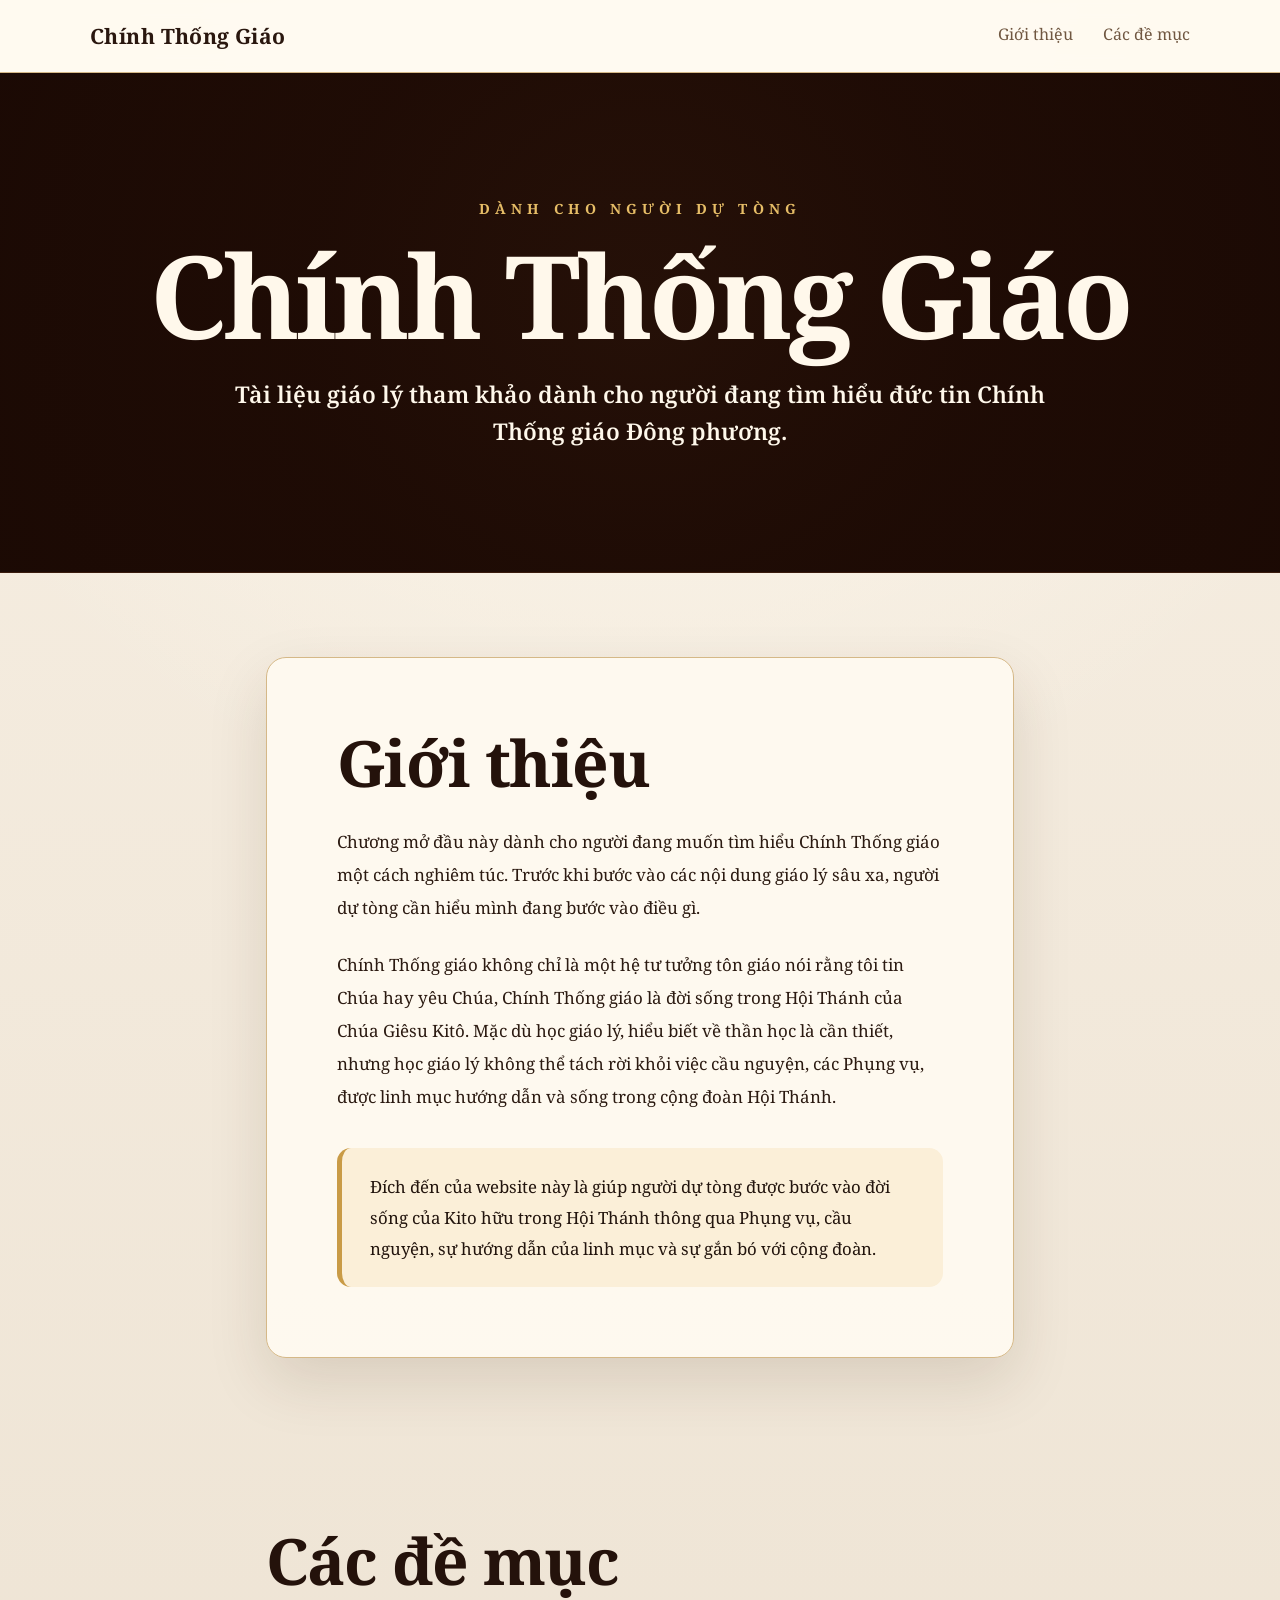
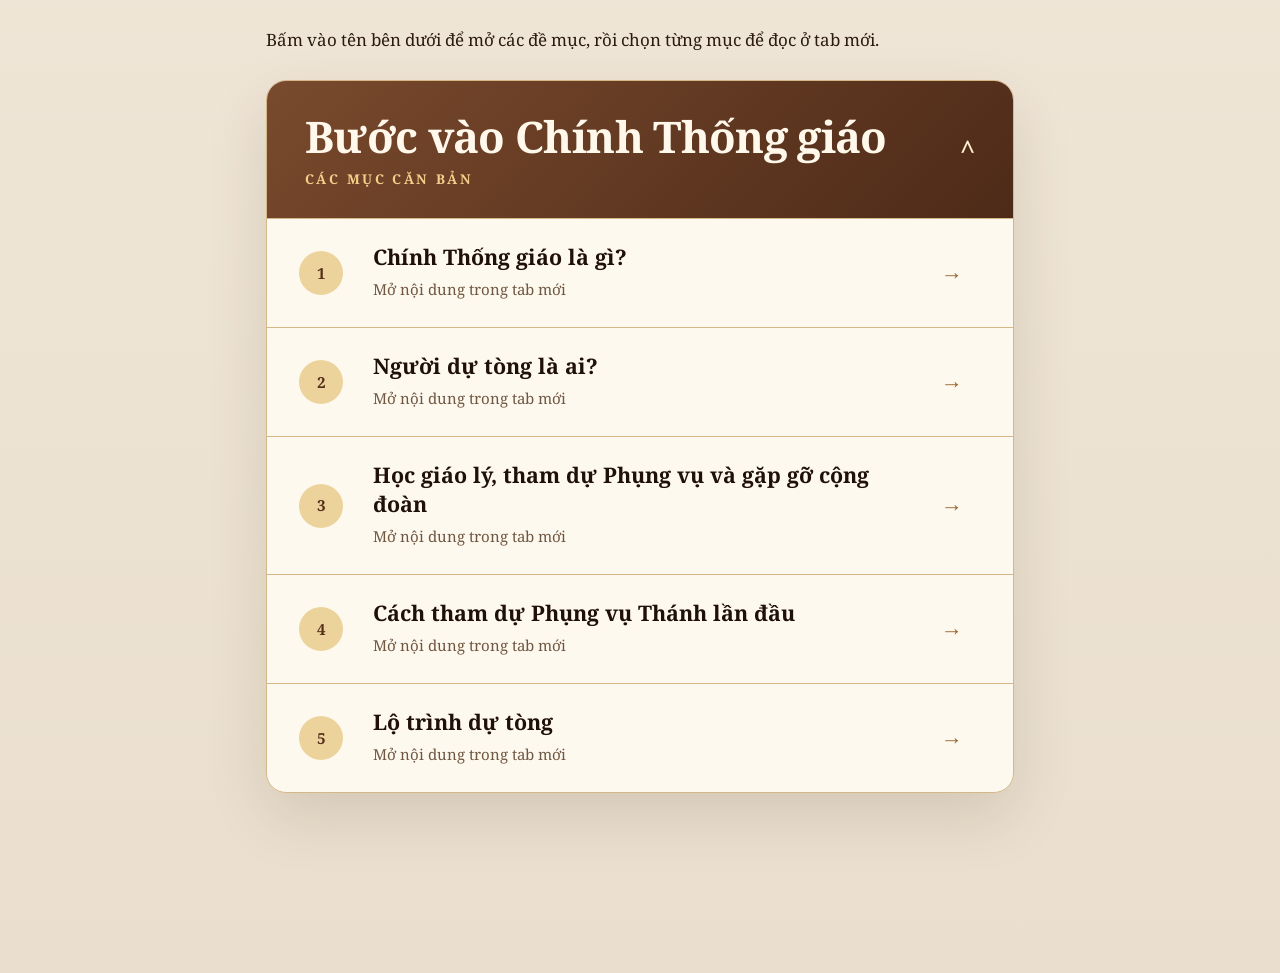
<file: index.html>
<!DOCTYPE html>
<html lang="vi">
  <head>
    <meta charset="UTF-8" />
    <meta name="viewport" content="width=device-width, initial-scale=1.0" />
    <title>Chính Thống Giáo</title>
    <link rel="stylesheet" href="style.css" />
  </head>

  <body>
    <header class="site-header">
      <nav class="nav">
        <a class="brand" href="index.html">Chính Thống Giáo</a>

        <div class="nav-links">
          <a href="#gioi-thieu">Giới thiệu</a>
          <a href="#noi-dung">Các đề mục</a>
        </div>
      </nav>
    </header>

    <section class="hero">
      <div class="hero-inner">
        <div class="kicker">Dành cho người dự tòng</div>
        <h1>Chính Thống Giáo</h1>
        <p>
          Tài liệu giáo lý tham khảo dành cho người đang tìm hiểu đức tin
          Chính Thống giáo Đông phương.
        </p>
      </div>
    </section>

    <main>
      <section id="gioi-thieu" class="section">
        <div class="paper">
          <h2>Giới thiệu</h2>

          <p class="lead">
            Chương mở đầu này dành cho người đang muốn tìm hiểu Chính Thống
            giáo một cách nghiêm túc. Trước khi bước vào các nội dung giáo lý
            sâu xa, người dự tòng cần hiểu mình đang bước vào điều gì.
          </p>

          <p>
            Chính Thống giáo không chỉ là một hệ tư tưởng tôn giáo nói rằng tôi
            tin Chúa hay yêu Chúa, Chính Thống giáo là đời sống trong Hội Thánh
            của Chúa Giêsu Kitô. Mặc dù học giáo lý, hiểu biết về thần học là
            cần thiết, nhưng học giáo lý không thể tách rời khỏi việc cầu nguyện,
            các Phụng vụ, được linh mục hướng dẫn và sống trong cộng đoàn Hội Thánh.
          </p>

          <div class="note">
            Đích đến của website này là giúp người dự tòng được bước vào đời sống của Kito hữu trong
            Hội Thánh thông qua Phụng vụ, cầu nguyện, sự hướng dẫn của linh mục
            và sự gắn bó với cộng đoàn.
          </div>
        </div>
      </section>

      <section id="noi-dung" class="section">
        <div class="toc-wrapper">
          <h2>Các đề mục</h2>

          <p class="lead">
            Bấm vào tên bên dưới để mở các đề mục, rồi chọn từng mục để đọc ở
            tab mới.
          </p>

          <div class="chapter-block open">
            <button class="chapter-toggle" type="button">
              <span>
                <span class="chapter-title">Bước vào Chính Thống giáo</span>
                <span class="chapter-subtitle">Các mục căn bản</span>
              </span>
              <span class="chevron">^</span>
            </button>

            <div class="chapter-panel">
              <a
                class="lesson-link"
                href="buoc-vao-chinh-thong-giao/chinh-thong-giao-la-gi.html"
                target="_blank"
                rel="noopener"
              >
                <span class="lesson-number">1</span>
                <span>
                  <span class="lesson-title">Chính Thống giáo là gì?</span>
                  <span class="lesson-meta">Mở nội dung trong tab mới</span>
                </span>
                <span class="arrow">→</span>
              </a>

              <a
                class="lesson-link"
                href="buoc-vao-chinh-thong-giao/nguoi-du-tong-la-ai.html"
                target="_blank"
                rel="noopener"
              >
                <span class="lesson-number">2</span>
                <span>
                  <span class="lesson-title">Người dự tòng là ai?</span>
                  <span class="lesson-meta">Mở nội dung trong tab mới</span>
                </span>
                <span class="arrow">→</span>
              </a>

              <a
                class="lesson-link"
                href="buoc-vao-chinh-thong-giao/hoc-giao-ly-phung-vu-va-gap-go-cong-doan.html"
                target="_blank"
                rel="noopener"
              >
                <span class="lesson-number">3</span>
                <span>
                  <span class="lesson-title">
                    Học giáo lý, tham dự Phụng vụ và gặp gỡ cộng đoàn
                  </span>
                  <span class="lesson-meta">Mở nội dung trong tab mới</span>
                </span>
                <span class="arrow">→</span>
              </a>

              <a
                class="lesson-link"
                href="buoc-vao-chinh-thong-giao/cach-tham-du-phung-vu-thanh-lan-dau.html"
                target="_blank"
                rel="noopener"
              >
                <span class="lesson-number">4</span>
                <span>
                  <span class="lesson-title">
                    Cách tham dự Phụng vụ Thánh lần đầu
                  </span>
                  <span class="lesson-meta">Mở nội dung trong tab mới</span>
                </span>
                <span class="arrow">→</span>
              </a>

              <a
                class="lesson-link"
                href="buoc-vao-chinh-thong-giao/lo-trinh-du-tong.html"
                target="_blank"
                rel="noopener"
              >
                <span class="lesson-number">5</span>
                <span>
                  <span class="lesson-title">Lộ trình dự tòng</span>
                  <span class="lesson-meta">Mở nội dung trong tab mới</span>
                </span>
                <span class="arrow">→</span>
              </a>
            </div>
          </div>
        </div>
      </section>
    </main>

    <script src="script.js"></script>
  </body>
</html>
</file>
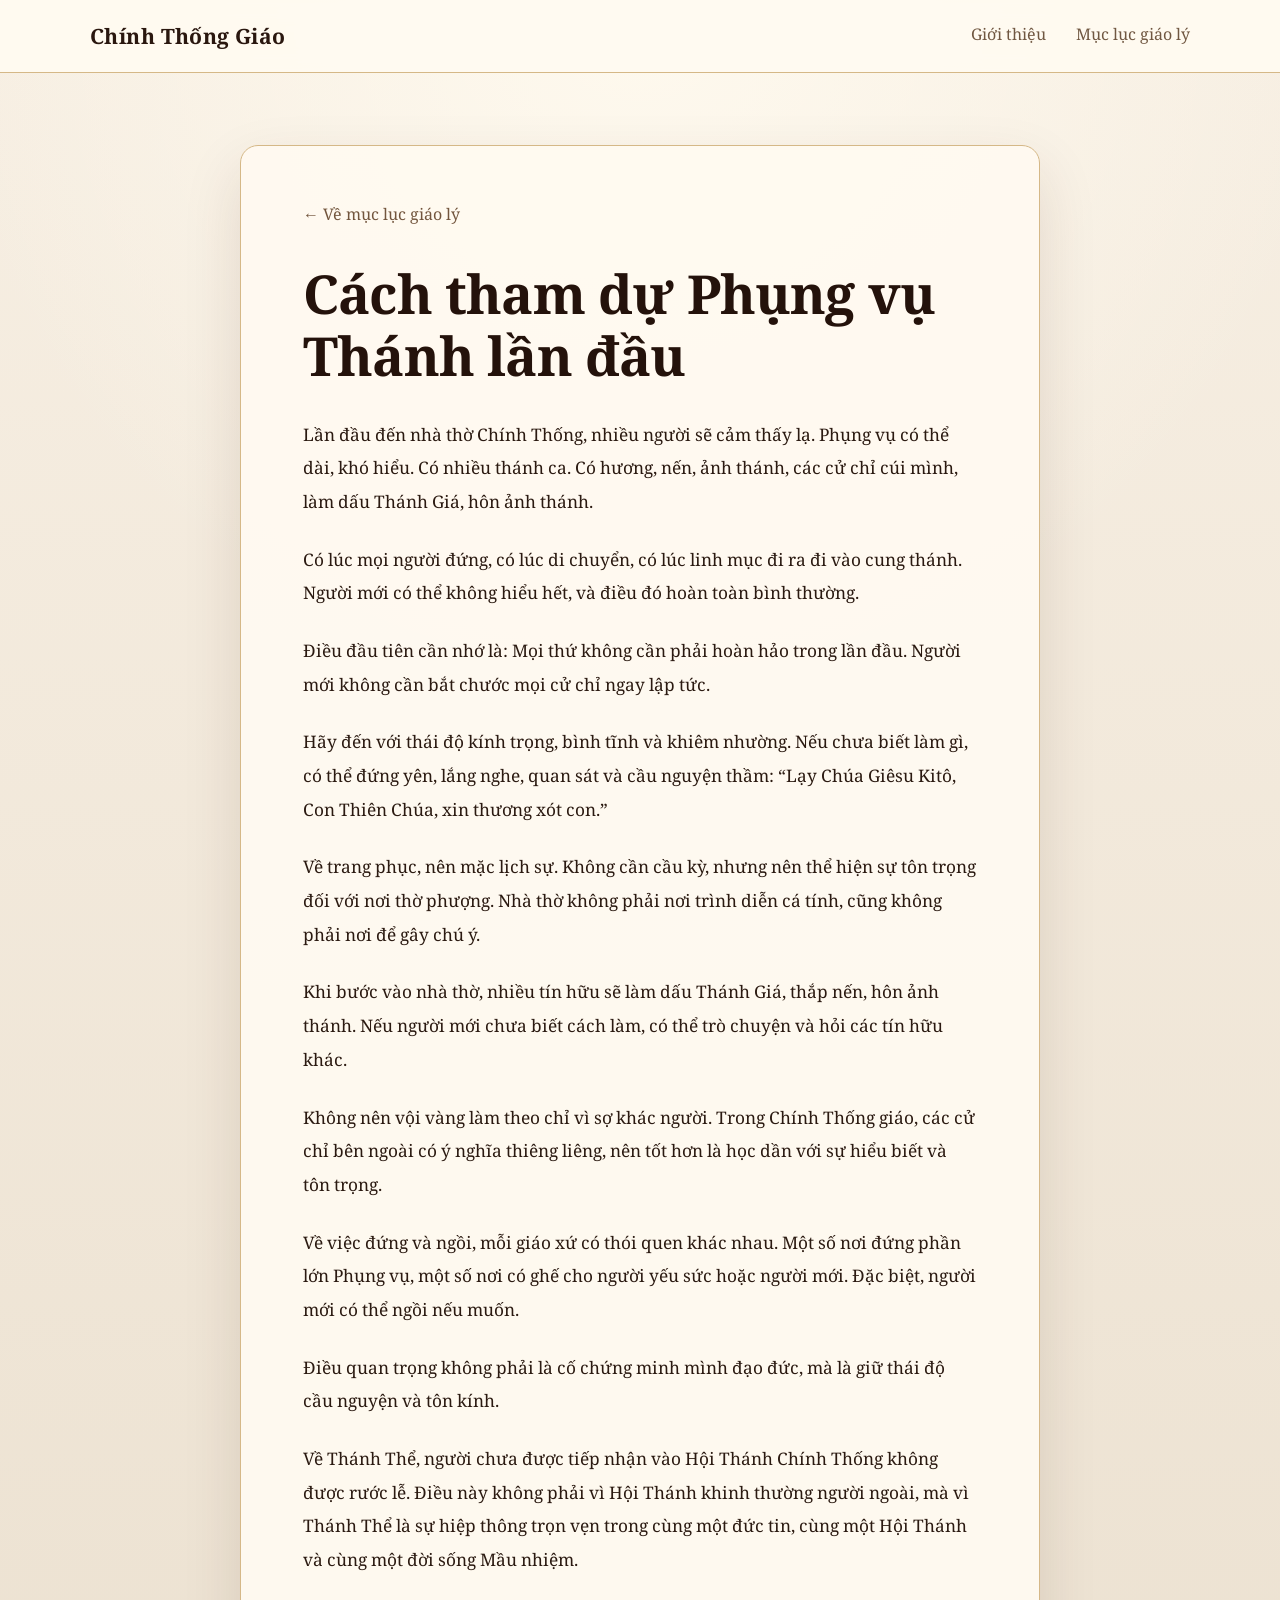
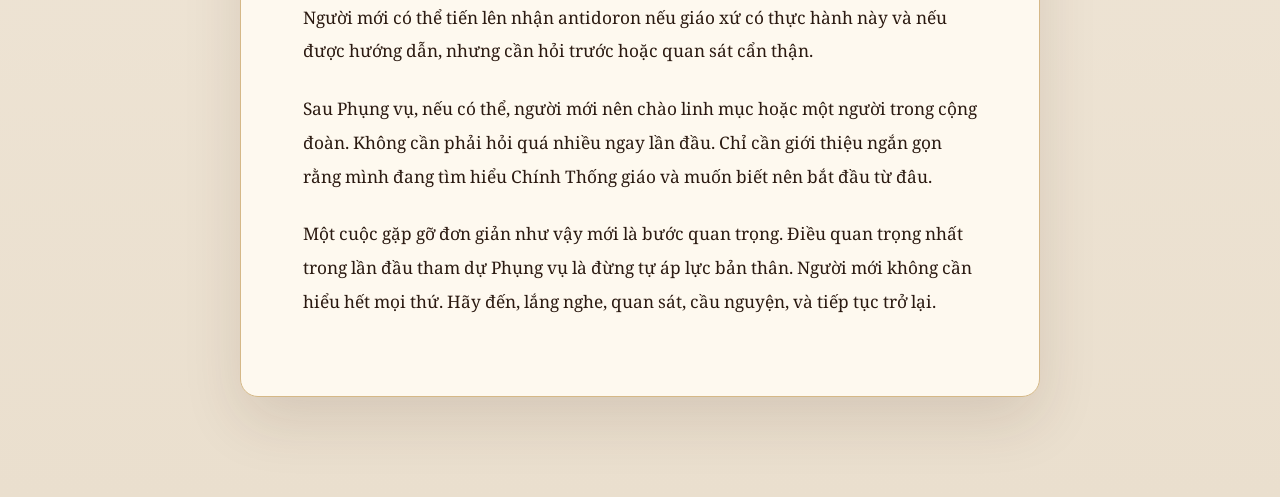
<file: buoc-vao-chinh-thong-giao/cach-tham-du-phung-vu-thanh-lan-dau.html>
<!DOCTYPE html>
<html lang="vi">
  <head>
    <meta charset="UTF-8" />
    <meta name="viewport" content="width=device-width, initial-scale=1.0" />
    <title>Cách tham dự Phụng vụ Thánh lần đầu | Chính Thống Giáo</title>
    <link rel="stylesheet" href="../style.css" />
    <link rel="stylesheet" href="reader.css" />
  </head>

  <body>
    <header class="site-header">
      <nav class="nav">
        <a class="brand" href="../index.html">Chính Thống Giáo</a>
        <div class="nav-links">
          <a href="../index.html#gioi-thieu">Giới thiệu</a>
          <a href="../index.html#noi-dung">Mục lục giáo lý</a>
        </div>
      </nav>
    </header>

    <main class="reader-page">
      <article class="reader-card">
        <a class="back-link" href="../index.html#noi-dung">← Về mục lục giáo lý</a>

        <h1>Cách tham dự Phụng vụ Thánh lần đầu</h1>

        <p>
          Lần đầu đến nhà thờ Chính Thống, nhiều người sẽ cảm thấy lạ. Phụng vụ
          có thể dài, khó hiểu. Có nhiều thánh ca. Có hương, nến, ảnh thánh, các
          cử chỉ cúi mình, làm dấu Thánh Giá, hôn ảnh thánh.
        </p>

        <p>
          Có lúc mọi người đứng, có lúc di chuyển, có lúc linh mục đi ra đi vào
          cung thánh. Người mới có thể không hiểu hết, và điều đó hoàn toàn bình
          thường.
        </p>

        <p>
          Điều đầu tiên cần nhớ là: Mọi thứ không cần phải hoàn hảo trong lần
          đầu. Người mới không cần bắt chước mọi cử chỉ ngay lập tức.
        </p>

        <p>
          Hãy đến với thái độ kính trọng, bình tĩnh và khiêm nhường. Nếu chưa
          biết làm gì, có thể đứng yên, lắng nghe, quan sát và cầu nguyện thầm:
          “Lạy Chúa Giêsu Kitô, Con Thiên Chúa, xin thương xót con.”
        </p>

        <p>
          Về trang phục, nên mặc lịch sự. Không cần cầu kỳ, nhưng nên thể hiện sự
          tôn trọng đối với nơi thờ phượng. Nhà thờ không phải nơi trình diễn cá
          tính, cũng không phải nơi để gây chú ý.
        </p>

        <p>
          Khi bước vào nhà thờ, nhiều tín hữu sẽ làm dấu Thánh Giá, thắp nến, hôn
          ảnh thánh. Nếu người mới chưa biết cách làm, có thể trò chuyện và hỏi
          các tín hữu khác.
        </p>

        <p>
          Không nên vội vàng làm theo chỉ vì sợ khác người. Trong Chính Thống
          giáo, các cử chỉ bên ngoài có ý nghĩa thiêng liêng, nên tốt hơn là học
          dần với sự hiểu biết và tôn trọng.
        </p>

        <p>
          Về việc đứng và ngồi, mỗi giáo xứ có thói quen khác nhau. Một số nơi
          đứng phần lớn Phụng vụ, một số nơi có ghế cho người yếu sức hoặc người
          mới. Đặc biệt, người mới có thể ngồi nếu muốn.
        </p>

        <p>
          Điều quan trọng không phải là cố chứng minh mình đạo đức, mà là giữ
          thái độ cầu nguyện và tôn kính.
        </p>

        <p>
          Về Thánh Thể, người chưa được tiếp nhận vào Hội Thánh Chính Thống không
          được rước lễ. Điều này không phải vì Hội Thánh khinh thường người ngoài,
          mà vì Thánh Thể là sự hiệp thông trọn vẹn trong cùng một đức tin, cùng
          một Hội Thánh và cùng một đời sống Mầu nhiệm.
        </p>

        <p>
          Người mới có thể tiến lên nhận antidoron nếu giáo xứ có thực hành này
          và nếu được hướng dẫn, nhưng cần hỏi trước hoặc quan sát cẩn thận.
        </p>

        <p>
          Sau Phụng vụ, nếu có thể, người mới nên chào linh mục hoặc một người
          trong cộng đoàn. Không cần phải hỏi quá nhiều ngay lần đầu. Chỉ cần giới
          thiệu ngắn gọn rằng mình đang tìm hiểu Chính Thống giáo và muốn biết nên
          bắt đầu từ đâu.
        </p>

        <p>
          Một cuộc gặp gỡ đơn giản như vậy mới là bước quan trọng. Điều quan trọng
          nhất trong lần đầu tham dự Phụng vụ là đừng tự áp lực bản thân. Người
          mới không cần hiểu hết mọi thứ. Hãy đến, lắng nghe, quan sát, cầu
          nguyện, và tiếp tục trở lại.
        </p>
      </article>
    </main>
  </body>
</html>
</file>
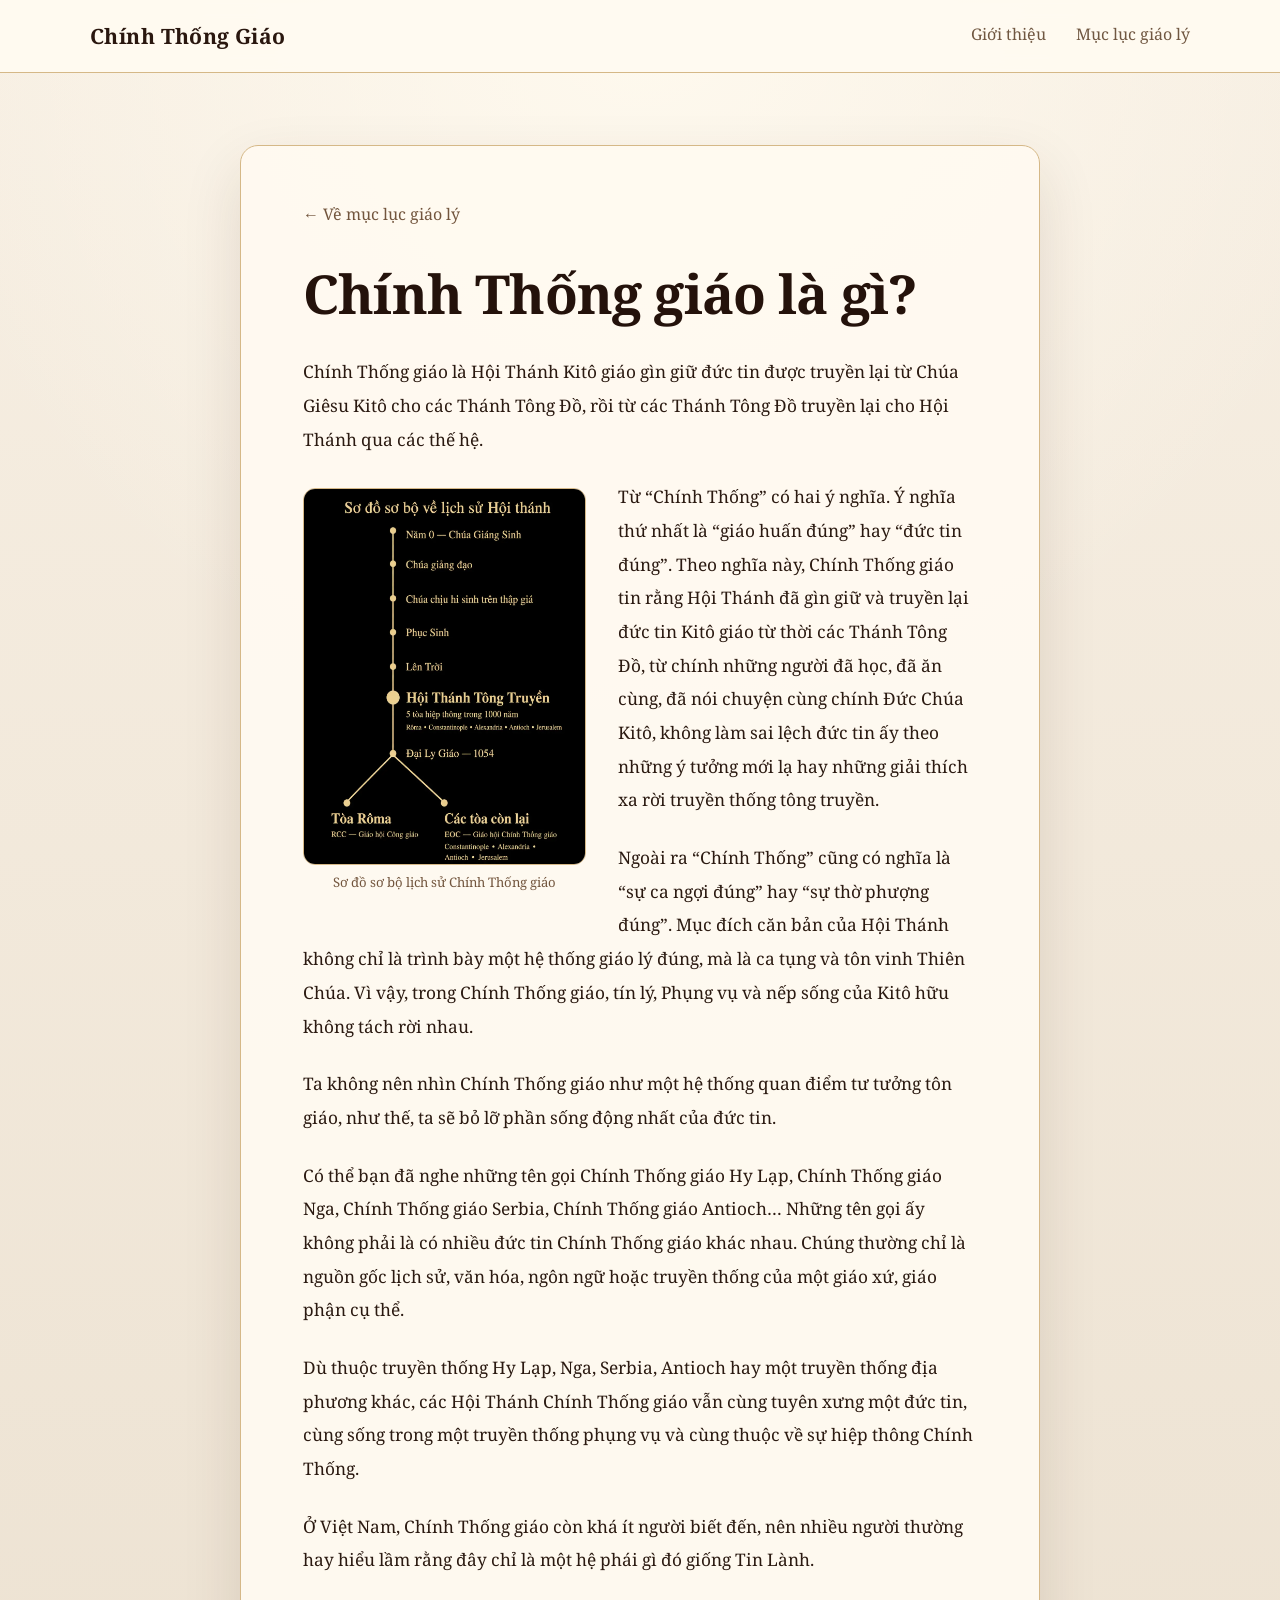
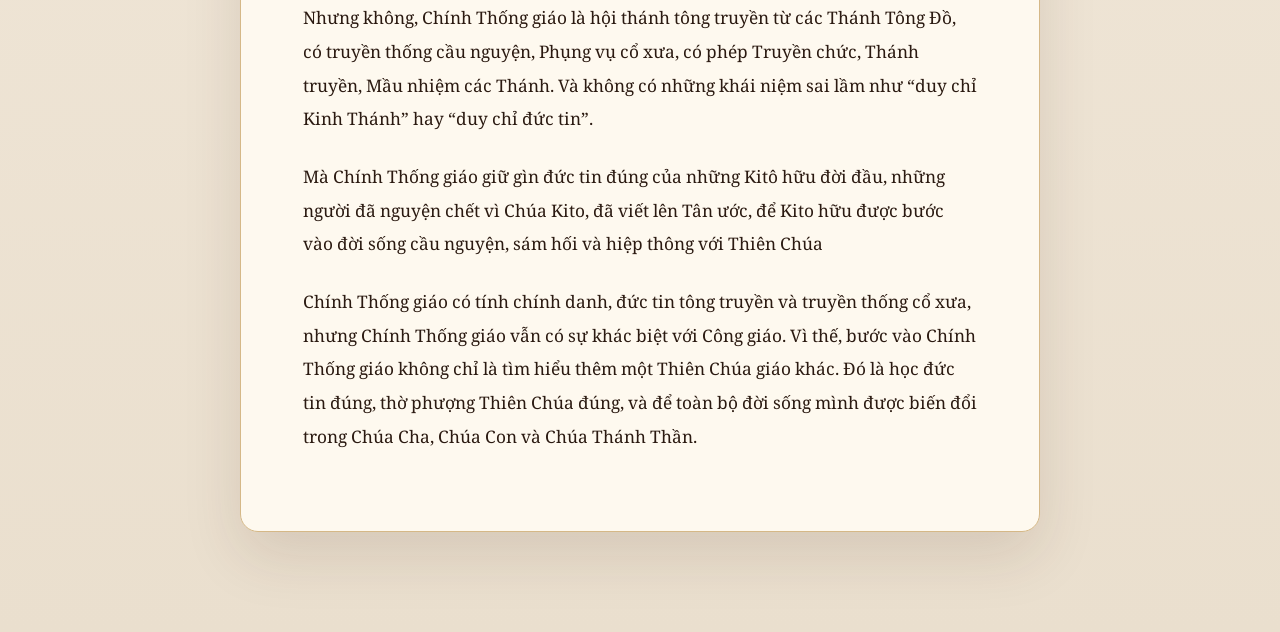
<file: buoc-vao-chinh-thong-giao/chinh-thong-giao-la-gi.html>
<!DOCTYPE html>
<html lang="vi">

<head>
  <meta charset="UTF-8" />
  <meta name="viewport" content="width=device-width, initial-scale=1.0" />
  <title>Chính Thống giáo là gì? | Chính Thống Giáo</title>
  <link rel="stylesheet" href="../style.css" />
  <link rel="stylesheet" href="reader.css" />
</head>

<body>
  <header class="site-header">
    <nav class="nav">
      <a class="brand" href="../index.html">Chính Thống Giáo</a>
      <div class="nav-links">
        <a href="../index.html#gioi-thieu">Giới thiệu</a>
        <a href="../index.html#noi-dung">Mục lục giáo lý</a>
      </div>
    </nav>
  </header>

  <main class="reader-page">
    <article class="reader-card">
      <a class="back-link" href="../index.html#noi-dung">← Về mục lục giáo lý</a>

      <h1>Chính Thống giáo là gì?</h1>

      <p>
        Chính Thống giáo là Hội Thánh Kitô giáo gìn giữ đức tin được truyền lại
        từ Chúa Giêsu Kitô cho các Thánh Tông Đồ, rồi từ các Thánh Tông Đồ
        truyền lại cho Hội Thánh qua các thế hệ.
      </p>
      <figure class="reader-figure">
        <img 
          src="../assets/images/so-do-so-bo-lich-su-hoi-thanh.webp" 
          alt="Sơ đồ sơ bộ lịch sử Chính Thống giáo"
          loading="lazy" 
        />
        <figcaption>Sơ đồ sơ bộ lịch sử Chính Thống giáo</figcaption>
      </figure>
      <p>
        Từ “Chính Thống” có hai ý nghĩa. Ý nghĩa thứ nhất là
        “giáo huấn đúng” hay “đức tin đúng”. Theo nghĩa này, Chính Thống giáo
        tin rằng Hội Thánh đã gìn giữ và truyền lại đức tin Kitô giáo từ thời
        các Thánh Tông Đồ, từ chính những người đã học, đã ăn cùng, đã nói chuyện
        cùng chính Đức Chúa Kitô, không làm sai lệch đức tin ấy theo những ý tưởng
        mới lạ hay những giải thích xa rời truyền thống tông truyền.
      </p>

      <p>
        Ngoài ra “Chính Thống” cũng có nghĩa là “sự ca ngợi đúng” hay “sự thờ phượng
        đúng”. Mục đích căn bản của Hội Thánh không chỉ là trình bày một hệ
        thống giáo lý đúng, mà là ca tụng và tôn vinh Thiên Chúa. Vì vậy, trong
        Chính Thống giáo, tín lý, Phụng vụ và nếp sống của Kitô hữu không tách
        rời nhau.
      </p>

      <p>
        Ta không nên nhìn Chính Thống giáo như một hệ thống quan điểm tư tưởng tôn giáo, như thế,
        ta sẽ bỏ lỡ phần sống động nhất của đức tin.
      </p>

      <p>
        Có thể bạn đã nghe những tên gọi Chính Thống giáo Hy Lạp, Chính Thống
        giáo Nga, Chính Thống giáo Serbia, Chính Thống giáo Antioch… Những tên
        gọi ấy không phải là có nhiều đức tin Chính Thống giáo khác nhau.
        Chúng thường chỉ là nguồn gốc lịch sử, văn hóa, ngôn ngữ hoặc truyền thống
        của một giáo xứ, giáo phận cụ thể.
      </p>

      <p>
        Dù thuộc truyền thống Hy Lạp, Nga, Serbia, Antioch hay một truyền thống
        địa phương khác, các Hội Thánh Chính Thống giáo vẫn cùng tuyên xưng một đức
        tin, cùng sống trong một truyền thống phụng vụ và cùng thuộc về sự hiệp
        thông Chính Thống.
      </p>

      <p>
        Ở Việt Nam, Chính Thống giáo còn khá ít người biết đến, nên nhiều người
        thường hay hiểu lầm rằng đây chỉ là một hệ phái gì đó giống Tin
        Lành.
      </p>

      <p>
        Nhưng không, Chính Thống giáo là hội thánh tông truyền từ các Thánh Tông Đồ,
        có truyền thống cầu nguyện, Phụng vụ cổ xưa, có phép Truyền chức, Thánh truyền, Mầu nhiệm các Thánh.
        Và không có những khái niệm sai lầm như “duy chỉ Kinh Thánh” hay “duy chỉ đức tin”.
      </p>

      <p>
        Mà Chính Thống giáo giữ gìn đức tin đúng của những Kitô hữu đời đầu, những người đã nguyện chết vì Chúa Kito,
        đã viết lên Tân ước, để Kito hữu được bước vào đời sống cầu nguyện, sám hối và hiệp thông với Thiên Chúa
      </p>

      <p>
        Chính Thống giáo có tính chính danh, đức tin tông truyền và truyền
        thống cổ xưa, nhưng Chính Thống giáo vẫn có sự khác biệt với Công giáo.
        Vì thế, bước vào Chính Thống giáo không chỉ là tìm hiểu thêm một Thiên Chúa giáo
        khác. Đó là học đức tin đúng, thờ phượng Thiên Chúa đúng, và để toàn bộ đời sống mình được biến đổi trong
        Chúa Cha, Chúa Con và Chúa Thánh Thần.
      </p>
    </article>
  </main>
</body>

</html>
</file>
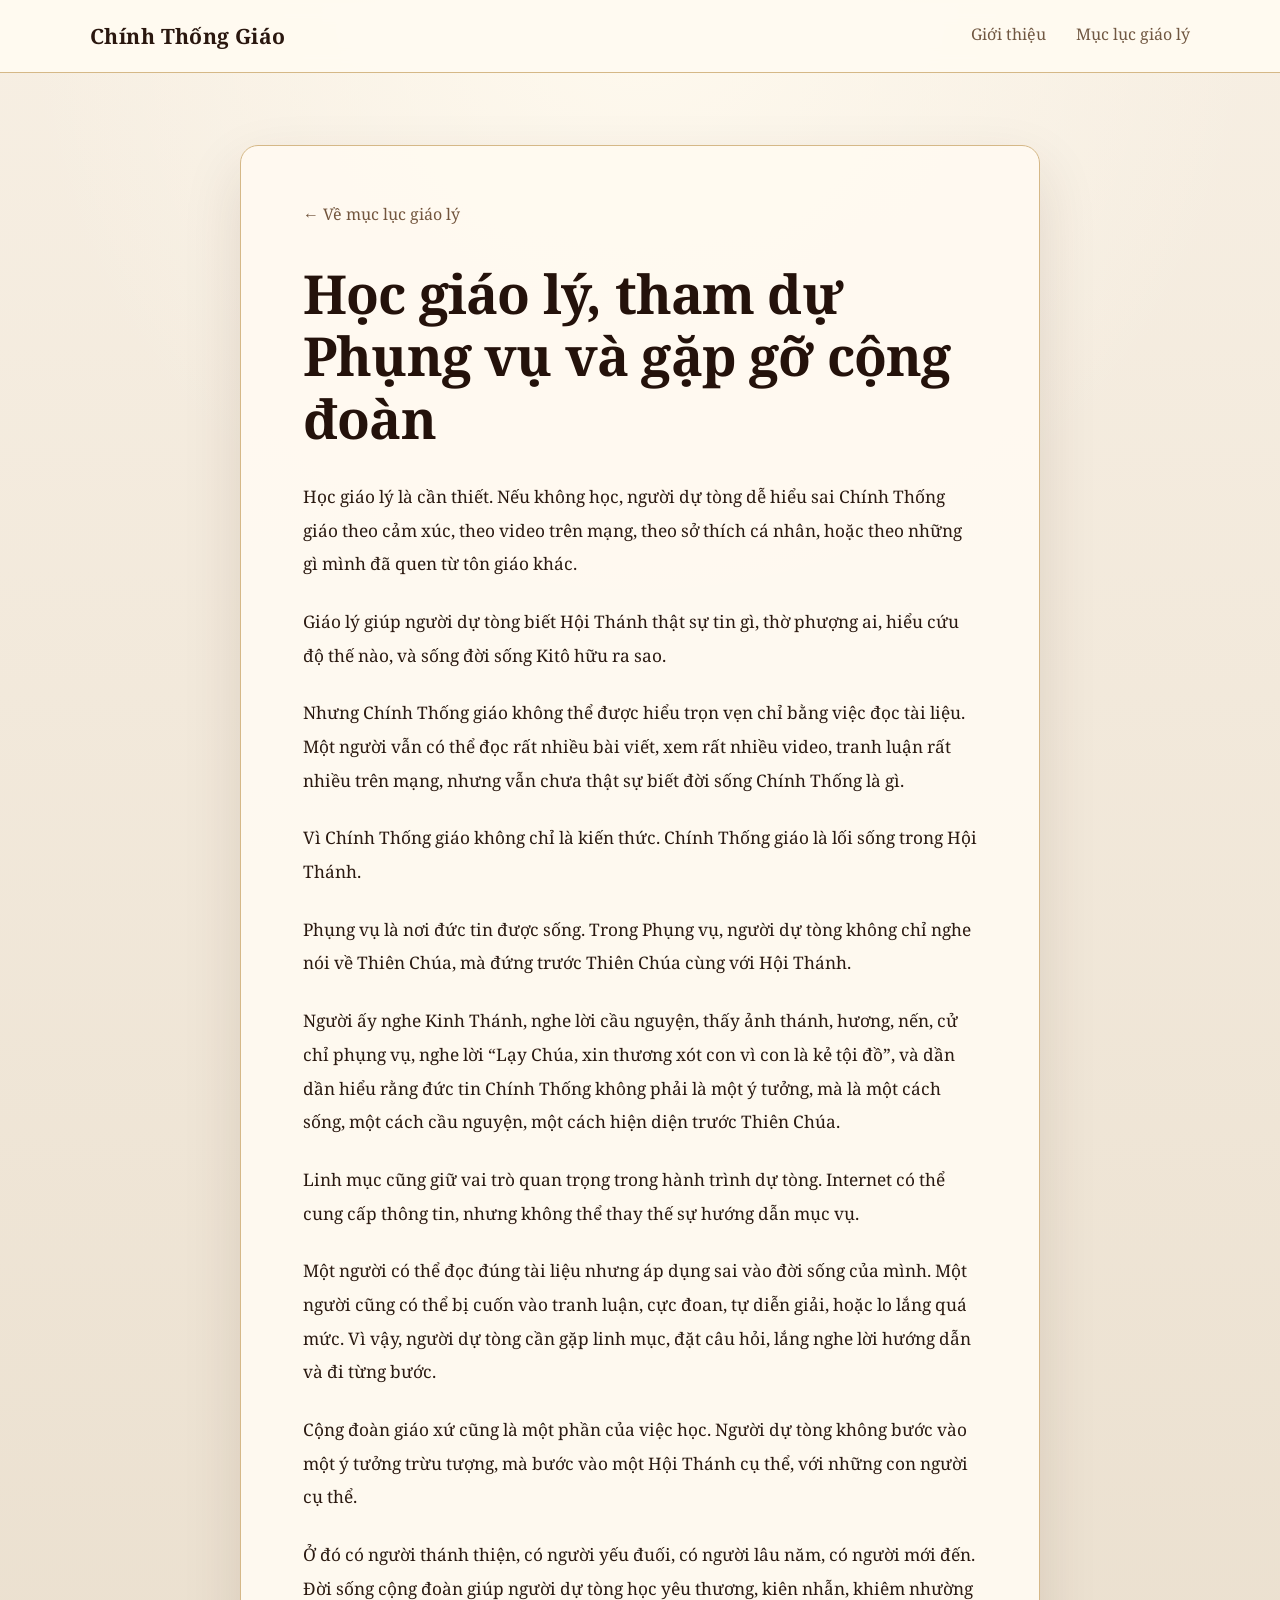
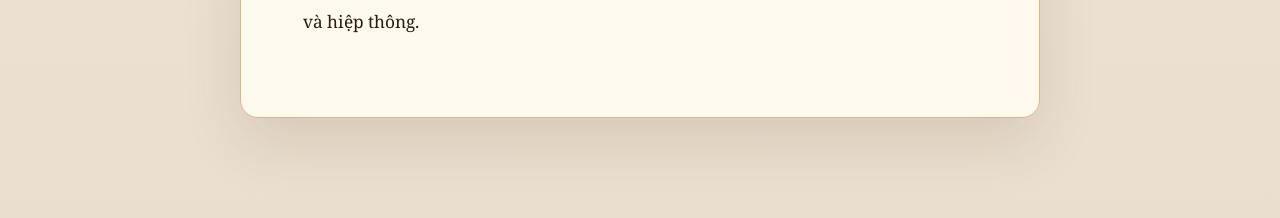
<file: buoc-vao-chinh-thong-giao/hoc-giao-ly-phung-vu-va-gap-go-cong-doan.html>
<!DOCTYPE html>
<html lang="vi">
  <head>
    <meta charset="UTF-8" />
    <meta name="viewport" content="width=device-width, initial-scale=1.0" />
    <title>Học giáo lý, tham dự Phụng vụ và gặp gỡ cộng đoàn | Chính Thống Giáo</title>
    <link rel="stylesheet" href="../style.css" />
    <link rel="stylesheet" href="reader.css" />
  </head>

  <body>
    <header class="site-header">
      <nav class="nav">
        <a class="brand" href="../index.html">Chính Thống Giáo</a>
        <div class="nav-links">
          <a href="../index.html#gioi-thieu">Giới thiệu</a>
          <a href="../index.html#noi-dung">Mục lục giáo lý</a>
        </div>
      </nav>
    </header>

    <main class="reader-page">
      <article class="reader-card">
        <a class="back-link" href="../index.html#noi-dung">← Về mục lục giáo lý</a>

        <h1>Học giáo lý, tham dự Phụng vụ và gặp gỡ cộng đoàn</h1>

        <p>
          Học giáo lý là cần thiết. Nếu không học, người dự tòng dễ hiểu sai
          Chính Thống giáo theo cảm xúc, theo video trên mạng, theo sở thích cá
          nhân, hoặc theo những gì mình đã quen từ tôn giáo khác.
        </p>

        <p>
          Giáo lý giúp người dự tòng biết Hội Thánh thật sự tin gì, thờ phượng
          ai, hiểu cứu độ thế nào, và sống đời sống Kitô hữu ra sao.
        </p>

        <p>
          Nhưng Chính Thống giáo không thể được hiểu trọn vẹn chỉ bằng việc đọc
          tài liệu. Một người vẫn có thể đọc rất nhiều bài viết, xem rất nhiều
          video, tranh luận rất nhiều trên mạng, nhưng vẫn chưa thật sự biết đời
          sống Chính Thống là gì.
        </p>

        <p>
          Vì Chính Thống giáo không chỉ là kiến thức. Chính Thống giáo là lối
          sống trong Hội Thánh.
        </p>

        <p>
          Phụng vụ là nơi đức tin được sống. Trong Phụng vụ, người dự tòng không
          chỉ nghe nói về Thiên Chúa, mà đứng trước Thiên Chúa cùng với Hội
          Thánh.
        </p>

        <p>
          Người ấy nghe Kinh Thánh, nghe lời cầu nguyện, thấy ảnh thánh, hương,
          nến, cử chỉ phụng vụ, nghe lời “Lạy Chúa, xin thương xót con vì con là
          kẻ tội đồ”, và dần dần hiểu rằng đức tin Chính Thống không phải là một
          ý tưởng, mà là một cách sống, một cách cầu nguyện, một cách hiện diện
          trước Thiên Chúa.
        </p>

        <p>
          Linh mục cũng giữ vai trò quan trọng trong hành trình dự tòng. Internet
          có thể cung cấp thông tin, nhưng không thể thay thế sự hướng dẫn mục
          vụ.
        </p>

        <p>
          Một người có thể đọc đúng tài liệu nhưng áp dụng sai vào đời sống của
          mình. Một người cũng có thể bị cuốn vào tranh luận, cực đoan, tự diễn
          giải, hoặc lo lắng quá mức. Vì vậy, người dự tòng cần gặp linh mục, đặt
          câu hỏi, lắng nghe lời hướng dẫn và đi từng bước.
        </p>

        <p>
          Cộng đoàn giáo xứ cũng là một phần của việc học. Người dự tòng không
          bước vào một ý tưởng trừu tượng, mà bước vào một Hội Thánh cụ thể, với
          những con người cụ thể.
        </p>

        <p>
          Ở đó có người thánh thiện, có người yếu đuối, có người lâu năm, có người
          mới đến. Đời sống cộng đoàn giúp người dự tòng học yêu thương, kiên
          nhẫn, khiêm nhường và hiệp thông.
        </p>
      </article>
    </main>
  </body>
</html>
</file>
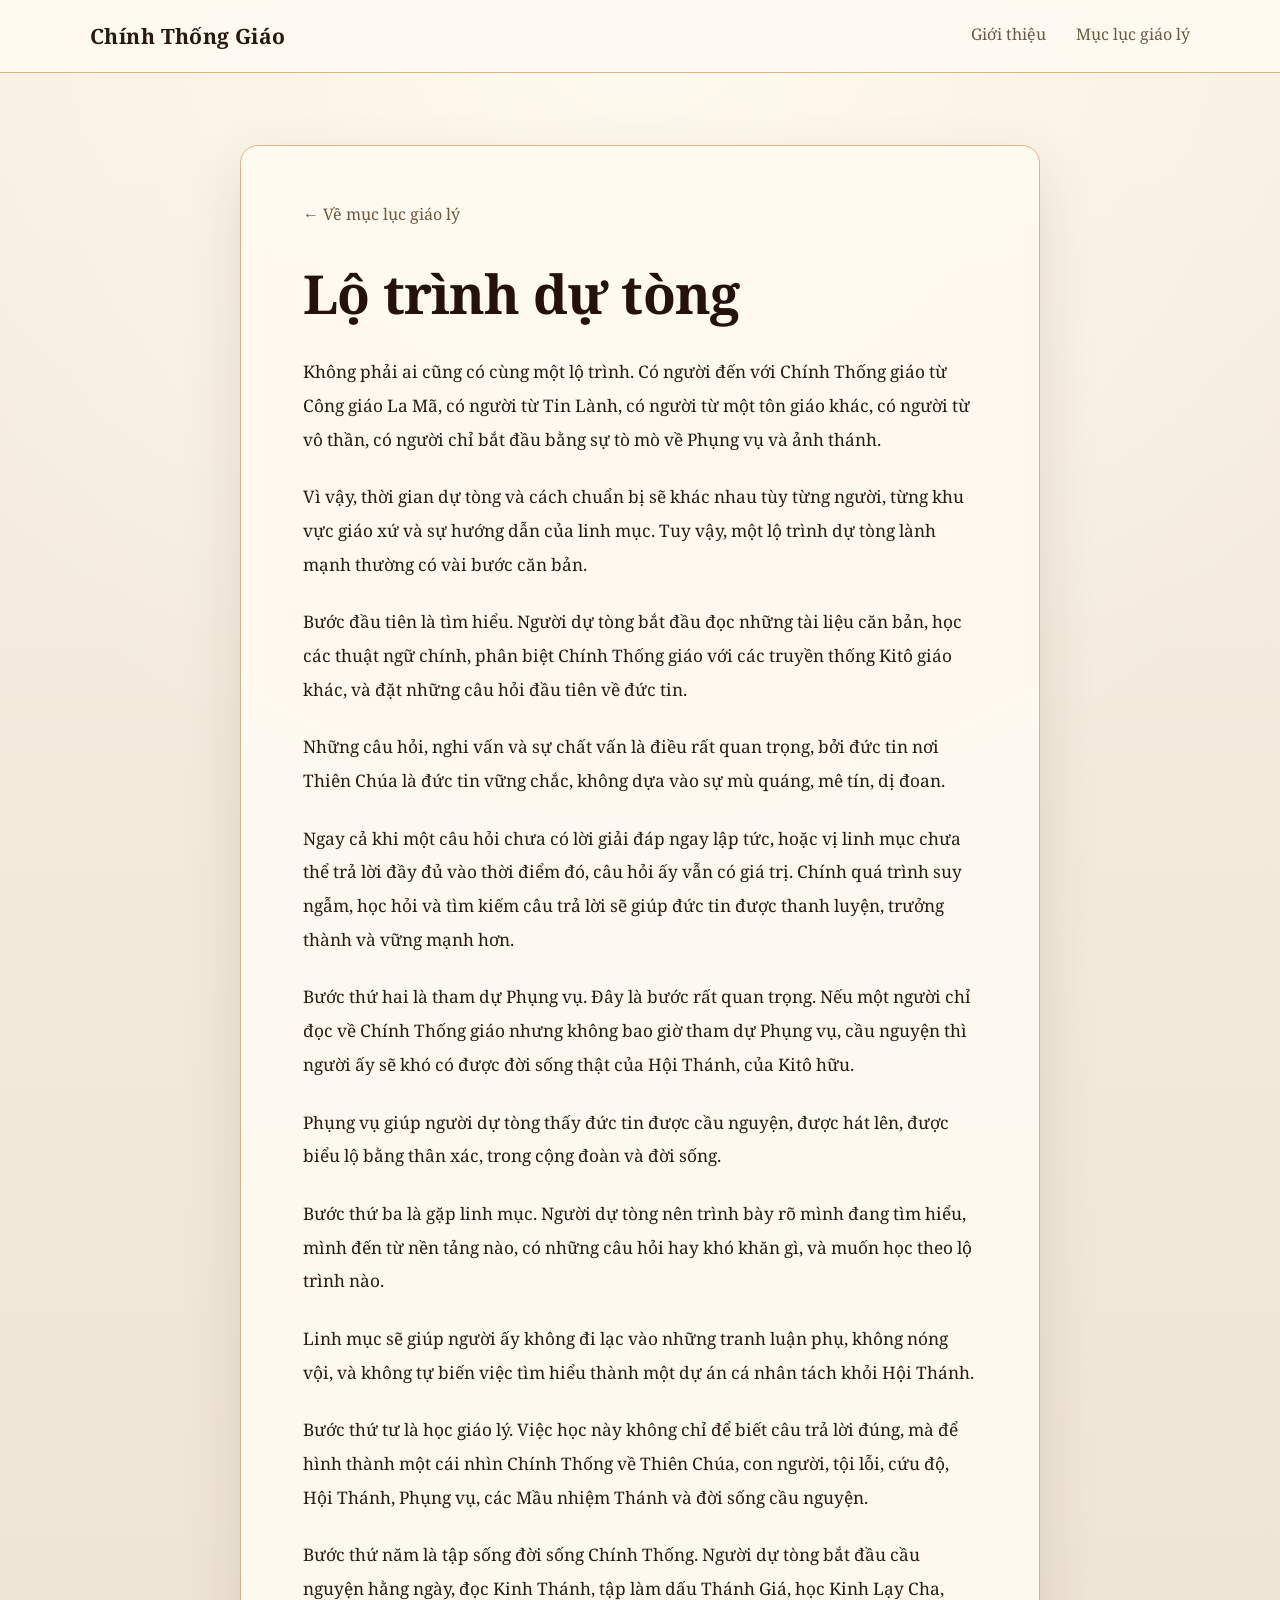
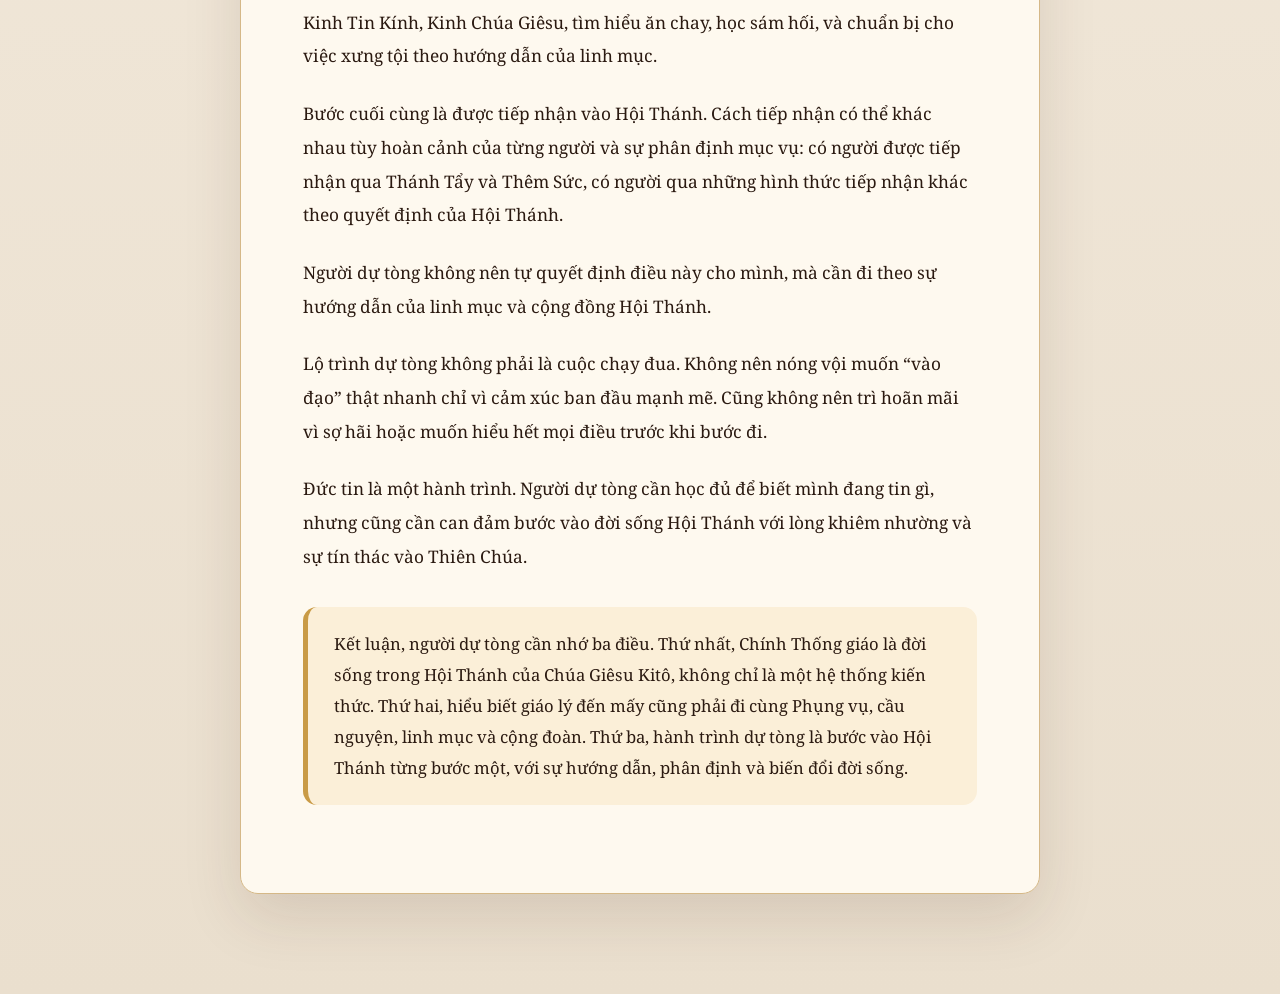
<file: buoc-vao-chinh-thong-giao/lo-trinh-du-tong.html>
<!DOCTYPE html>
<html lang="vi">
  <head>
    <meta charset="UTF-8" />
    <meta name="viewport" content="width=device-width, initial-scale=1.0" />
    <title>Lộ trình dự tòng | Chính Thống Giáo</title>
    <link rel="stylesheet" href="../style.css" />
    <link rel="stylesheet" href="reader.css" />
  </head>

  <body>
    <header class="site-header">
      <nav class="nav">
        <a class="brand" href="../index.html">Chính Thống Giáo</a>
        <div class="nav-links">
          <a href="../index.html#gioi-thieu">Giới thiệu</a>
          <a href="../index.html#noi-dung">Mục lục giáo lý</a>
        </div>
      </nav>
    </header>

    <main class="reader-page">
      <article class="reader-card">
        <a class="back-link" href="../index.html#noi-dung">← Về mục lục giáo lý</a>

        <h1>Lộ trình dự tòng</h1>

        <p>
          Không phải ai cũng có cùng một lộ trình. Có người đến với Chính Thống
          giáo từ Công giáo La Mã, có người từ Tin Lành, có người từ một tôn giáo
          khác, có người từ vô thần, có người chỉ bắt đầu bằng sự tò mò về Phụng
          vụ và ảnh thánh.
        </p>

        <p>
          Vì vậy, thời gian dự tòng và cách chuẩn bị sẽ khác nhau tùy từng người,
          từng khu vực giáo xứ và sự hướng dẫn của linh mục. Tuy vậy, một lộ
          trình dự tòng lành mạnh thường có vài bước căn bản.
        </p>

        <p>
          Bước đầu tiên là tìm hiểu. Người dự tòng bắt đầu đọc những tài liệu căn
          bản, học các thuật ngữ chính, phân biệt Chính Thống giáo với các truyền
          thống Kitô giáo khác, và đặt những câu hỏi đầu tiên về đức tin.
        </p>

        <p>
          Những câu hỏi, nghi vấn và sự chất vấn là điều rất quan trọng, bởi đức
          tin nơi Thiên Chúa là đức tin vững chắc, không dựa vào sự mù quáng, mê
          tín, dị đoan.
        </p>

        <p>
          Ngay cả khi một câu hỏi chưa có lời giải đáp ngay lập tức, hoặc vị linh
          mục chưa thể trả lời đầy đủ vào thời điểm đó, câu hỏi ấy vẫn có giá trị.
          Chính quá trình suy ngẫm, học hỏi và tìm kiếm câu trả lời sẽ giúp đức
          tin được thanh luyện, trưởng thành và vững mạnh hơn.
        </p>

        <p>
          Bước thứ hai là tham dự Phụng vụ. Đây là bước rất quan trọng. Nếu một
          người chỉ đọc về Chính Thống giáo nhưng không bao giờ tham dự Phụng vụ,
          cầu nguyện thì người ấy sẽ khó có được đời sống thật của Hội Thánh, của
          Kitô hữu.
        </p>

        <p>
          Phụng vụ giúp người dự tòng thấy đức tin được cầu nguyện, được hát lên,
          được biểu lộ bằng thân xác, trong cộng đoàn và đời sống.
        </p>

        <p>
          Bước thứ ba là gặp linh mục. Người dự tòng nên trình bày rõ mình đang
          tìm hiểu, mình đến từ nền tảng nào, có những câu hỏi hay khó khăn gì,
          và muốn học theo lộ trình nào.
        </p>

        <p>
          Linh mục sẽ giúp người ấy không đi lạc vào những tranh luận phụ, không
          nóng vội, và không tự biến việc tìm hiểu thành một dự án cá nhân tách
          khỏi Hội Thánh.
        </p>

        <p>
          Bước thứ tư là học giáo lý. Việc học này không chỉ để biết câu trả lời
          đúng, mà để hình thành một cái nhìn Chính Thống về Thiên Chúa, con
          người, tội lỗi, cứu độ, Hội Thánh, Phụng vụ, các Mầu nhiệm Thánh và đời
          sống cầu nguyện.
        </p>

        <p>
          Bước thứ năm là tập sống đời sống Chính Thống. Người dự tòng bắt đầu
          cầu nguyện hằng ngày, đọc Kinh Thánh, tập làm dấu Thánh Giá, học Kinh
          Lạy Cha, Kinh Tin Kính, Kinh Chúa Giêsu, tìm hiểu ăn chay, học sám hối,
          và chuẩn bị cho việc xưng tội theo hướng dẫn của linh mục.
        </p>

        <p>
          Bước cuối cùng là được tiếp nhận vào Hội Thánh. Cách tiếp nhận có thể
          khác nhau tùy hoàn cảnh của từng người và sự phân định mục vụ: có người
          được tiếp nhận qua Thánh Tẩy và Thêm Sức, có người qua những hình thức
          tiếp nhận khác theo quyết định của Hội Thánh.
        </p>

        <p>
          Người dự tòng không nên tự quyết định điều này cho mình, mà cần đi theo
          sự hướng dẫn của linh mục và cộng đồng Hội Thánh.
        </p>

        <p>
          Lộ trình dự tòng không phải là cuộc chạy đua. Không nên nóng vội muốn
          “vào đạo” thật nhanh chỉ vì cảm xúc ban đầu mạnh mẽ. Cũng không nên trì
          hoãn mãi vì sợ hãi hoặc muốn hiểu hết mọi điều trước khi bước đi.
        </p>

        <p>
          Đức tin là một hành trình. Người dự tòng cần học đủ để biết mình đang
          tin gì, nhưng cũng cần can đảm bước vào đời sống Hội Thánh với lòng
          khiêm nhường và sự tín thác vào Thiên Chúa.
        </p>

        <div class="reader-note">
          Kết luận, người dự tòng cần nhớ ba điều. Thứ nhất, Chính Thống giáo là
          đời sống trong Hội Thánh của Chúa Giêsu Kitô, không chỉ là một hệ thống
          kiến thức. Thứ hai, hiểu biết giáo lý đến mấy cũng phải đi cùng Phụng
          vụ, cầu nguyện, linh mục và cộng đoàn. Thứ ba, hành trình dự tòng là
          bước vào Hội Thánh từng bước một, với sự hướng dẫn, phân định và biến
          đổi đời sống.
        </div>
      </article>
    </main>
  </body>
</html>
</file>
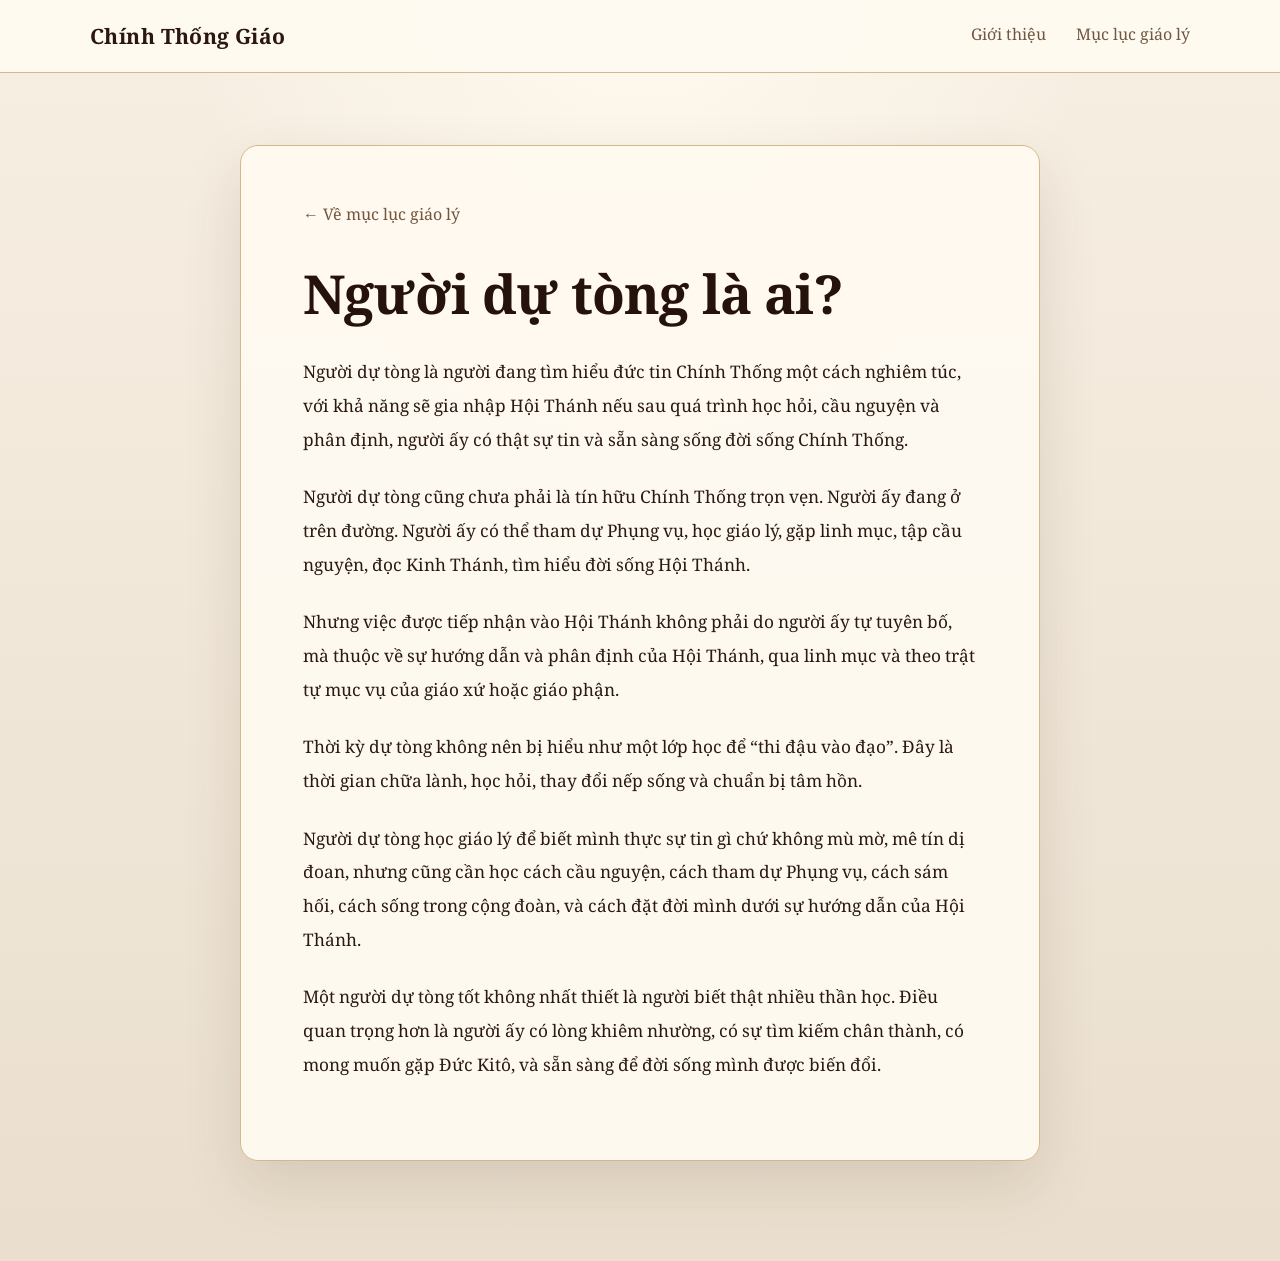
<file: buoc-vao-chinh-thong-giao/nguoi-du-tong-la-ai.html>
<!DOCTYPE html>
<html lang="vi">
  <head>
    <meta charset="UTF-8" />
    <meta name="viewport" content="width=device-width, initial-scale=1.0" />
    <title>Người dự tòng là ai? | Chính Thống Giáo</title>
    <link rel="stylesheet" href="../style.css" />
    <link rel="stylesheet" href="reader.css" />
  </head>

  <body>
    <header class="site-header">
      <nav class="nav">
        <a class="brand" href="../index.html">Chính Thống Giáo</a>
        <div class="nav-links">
          <a href="../index.html#gioi-thieu">Giới thiệu</a>
          <a href="../index.html#noi-dung">Mục lục giáo lý</a>
        </div>
      </nav>
    </header>

    <main class="reader-page">
      <article class="reader-card">
        <a class="back-link" href="../index.html#noi-dung">← Về mục lục giáo lý</a>

        <h1>Người dự tòng là ai?</h1>

        <p>
          Người dự tòng là người đang tìm hiểu đức tin Chính Thống một cách
          nghiêm túc, với khả năng sẽ gia nhập Hội Thánh nếu sau quá trình học
          hỏi, cầu nguyện và phân định, người ấy có thật sự tin và sẵn sàng sống
          đời sống Chính Thống.
        </p>

        <p>
          Người dự tòng cũng chưa phải là tín hữu Chính Thống trọn vẹn. Người ấy
          đang ở trên đường. Người ấy có thể tham dự Phụng vụ, học giáo lý, gặp
          linh mục, tập cầu nguyện, đọc Kinh Thánh, tìm hiểu đời sống Hội Thánh.
        </p>

        <p>
          Nhưng việc được tiếp nhận vào Hội Thánh không phải do người ấy tự tuyên
          bố, mà thuộc về sự hướng dẫn và phân định của Hội Thánh, qua linh mục
          và theo trật tự mục vụ của giáo xứ hoặc giáo phận.
        </p>

        <p>
          Thời kỳ dự tòng không nên bị hiểu như một lớp học để “thi đậu vào đạo”.
          Đây là thời gian chữa lành, học hỏi, thay đổi nếp sống và chuẩn bị tâm
          hồn.
        </p>

        <p>
          Người dự tòng học giáo lý để biết mình thực sự tin gì chứ không mù mờ,
          mê tín dị đoan, nhưng cũng cần học cách cầu nguyện, cách tham dự Phụng
          vụ, cách sám hối, cách sống trong cộng đoàn, và cách đặt đời mình dưới
          sự hướng dẫn của Hội Thánh.
        </p>

        <p>
          Một người dự tòng tốt không nhất thiết là người biết thật nhiều thần
          học. Điều quan trọng hơn là người ấy có lòng khiêm nhường, có sự tìm
          kiếm chân thành, có mong muốn gặp Đức Kitô, và sẵn sàng để đời sống
          mình được biến đổi.
        </p>
      </article>
    </main>
  </body>
</html>
</file>
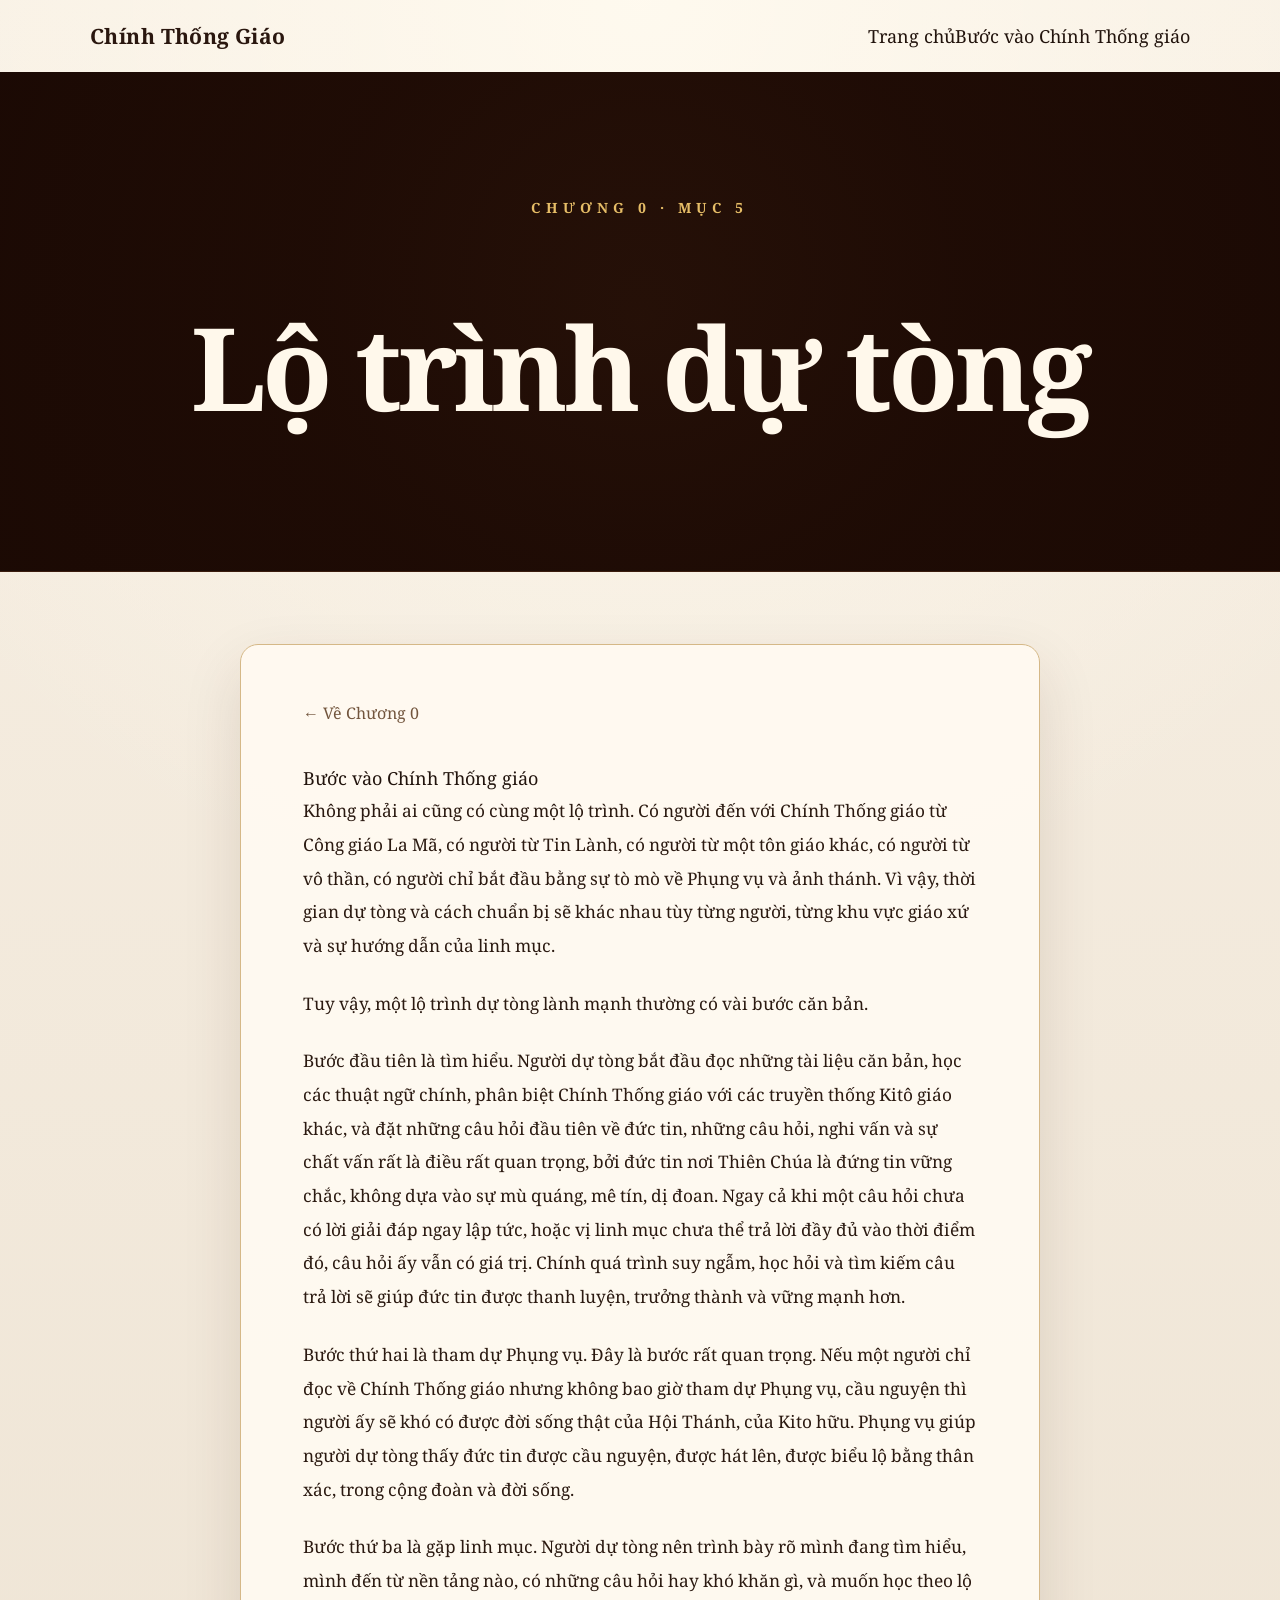
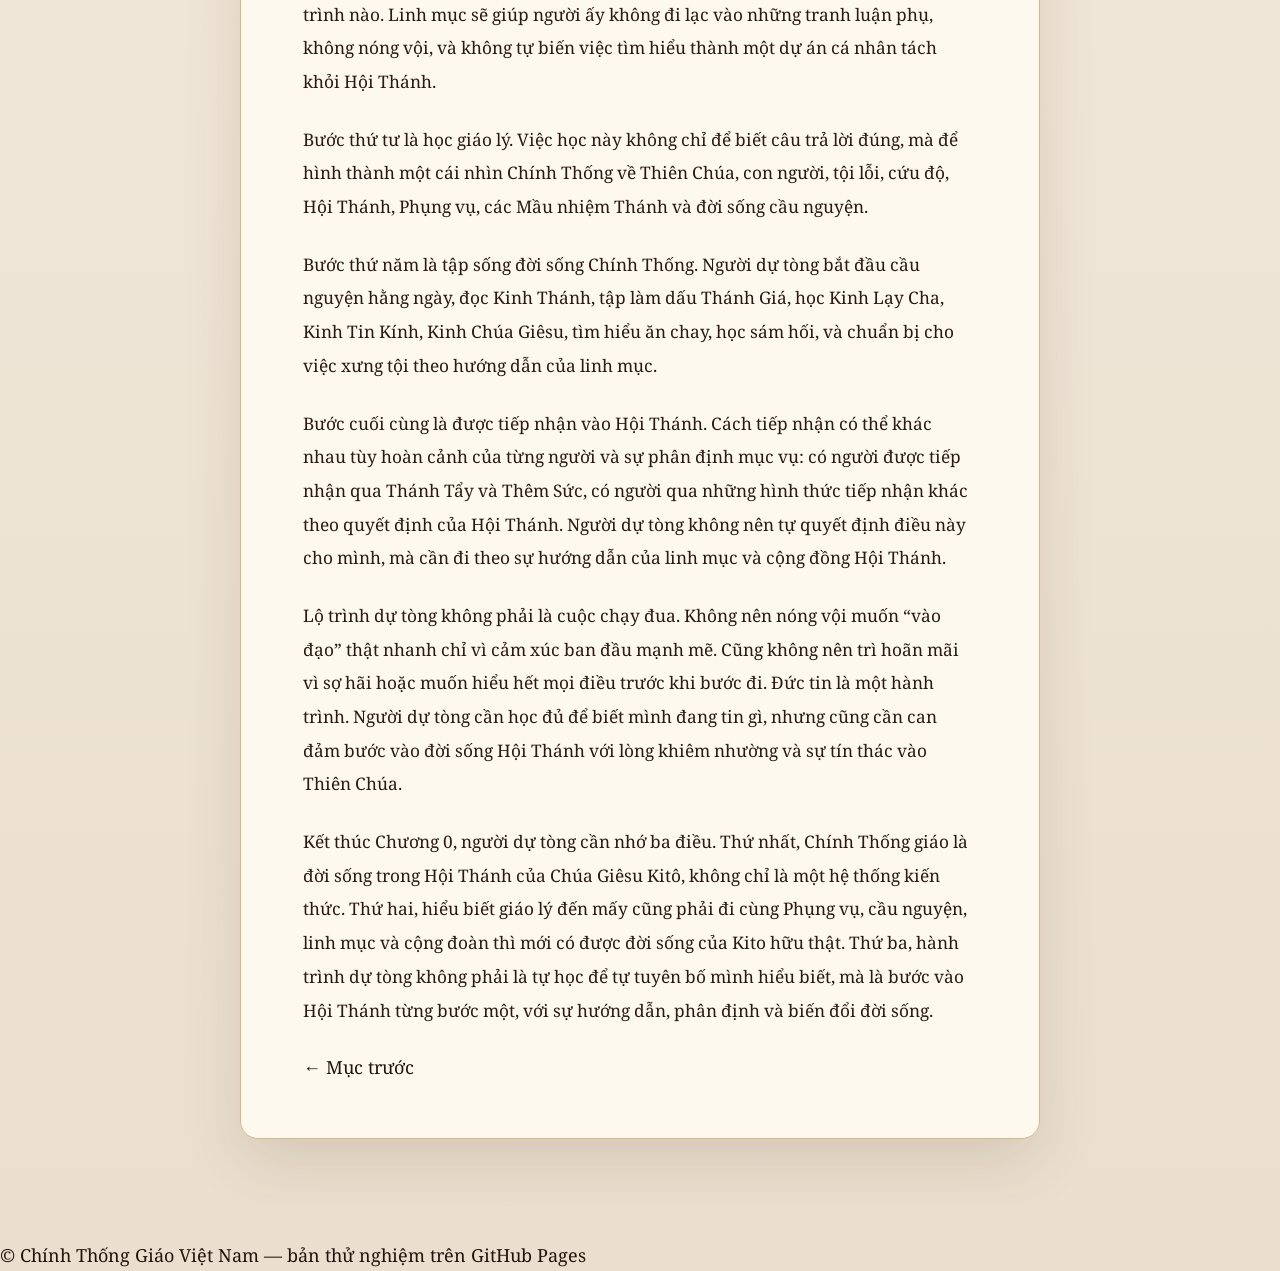
<file: chuong-0/lo-trinh-du-tong.html>
<!DOCTYPE html>
<html lang="vi">
<head>
  <meta charset="UTF-8" />
  <meta name="viewport" content="width=device-width, initial-scale=1.0" />
  <title>Lộ trình dự tòng | Chính Thống Giáo</title>
  <meta name="description" content="Tài liệu nhập môn Chính Thống giáo dành cho người dự tòng và người tìm hiểu nghiêm túc." />
  <link rel="stylesheet" href="../style.css" />
</head>
<body>
  <div class="topbar"><nav class="nav"><a class="brand" href="../index.html">Chính Thống Giáo</a><div class="navlinks"><a href="../index.html">Trang chủ</a><a href="../chuong-0/index.html">Bước vào Chính Thống giáo</a></div></nav></div>
  <header class="hero"><div class="kicker">Chương 0 · Mục 5</div><h1>Lộ trình dự tòng</h1></header><main class="container"><article class="content-card"><a class="back" href="index.html">← Về Chương 0</a><div class="meta">Bước vào Chính Thống giáo</div><p>Không phải ai cũng có cùng một lộ trình. Có người đến với Chính Thống giáo từ Công giáo La Mã, có người từ Tin Lành, có người từ một tôn giáo khác, có người từ vô thần, có người chỉ bắt đầu bằng sự tò mò về Phụng vụ và ảnh thánh. Vì vậy, thời gian dự tòng và cách chuẩn bị sẽ khác nhau tùy từng người, từng khu vực giáo xứ và sự hướng dẫn của linh mục.</p>
<p>Tuy vậy, một lộ trình dự tòng lành mạnh thường có vài bước căn bản.</p>
<p>Bước đầu tiên là tìm hiểu. Người dự tòng bắt đầu đọc những tài liệu căn bản, học các thuật ngữ chính, phân biệt Chính Thống giáo với các truyền thống Kitô giáo khác, và đặt những câu hỏi đầu tiên về đức tin, những câu hỏi, nghi vấn và sự chất vấn rất là điều rất quan trọng, bởi đức tin nơi Thiên Chúa là đứng tin vững chắc, không dựa vào sự mù quáng, mê tín, dị đoan. Ngay cả khi một câu hỏi chưa có lời giải đáp ngay lập tức, hoặc vị linh mục chưa thể trả lời đầy đủ vào thời điểm đó, câu hỏi ấy vẫn có giá trị. Chính quá trình suy ngẫm, học hỏi và tìm kiếm câu trả lời sẽ giúp đức tin được thanh luyện, trưởng thành và vững mạnh hơn.</p>
<p>Bước thứ hai là tham dự Phụng vụ. Đây là bước rất quan trọng. Nếu một người chỉ đọc về Chính Thống giáo nhưng không bao giờ tham dự Phụng vụ, cầu nguyện thì người ấy sẽ khó có được đời sống thật của Hội Thánh, của Kito hữu. Phụng vụ giúp người dự tòng thấy đức tin được cầu nguyện, được hát lên, được biểu lộ bằng thân xác, trong cộng đoàn và đời sống.</p>
<p>Bước thứ ba là gặp linh mục. Người dự tòng nên trình bày rõ mình đang tìm hiểu, mình đến từ nền tảng nào, có những câu hỏi hay khó khăn gì, và muốn học theo lộ trình nào. Linh mục sẽ giúp người ấy không đi lạc vào những tranh luận phụ, không nóng vội, và không tự biến việc tìm hiểu thành một dự án cá nhân tách khỏi Hội Thánh.</p>
<p>Bước thứ tư là học giáo lý. Việc học này không chỉ để biết câu trả lời đúng, mà để hình thành một cái nhìn Chính Thống về Thiên Chúa, con người, tội lỗi, cứu độ, Hội Thánh, Phụng vụ, các Mầu nhiệm Thánh và đời sống cầu nguyện.</p>
<p>Bước thứ năm là tập sống đời sống Chính Thống. Người dự tòng bắt đầu cầu nguyện hằng ngày, đọc Kinh Thánh, tập làm dấu Thánh Giá, học Kinh Lạy Cha, Kinh Tin Kính, Kinh Chúa Giêsu, tìm hiểu ăn chay, học sám hối, và chuẩn bị cho việc xưng tội theo hướng dẫn của linh mục.</p>
<p>Bước cuối cùng là được tiếp nhận vào Hội Thánh. Cách tiếp nhận có thể khác nhau tùy hoàn cảnh của từng người và sự phân định mục vụ: có người được tiếp nhận qua Thánh Tẩy và Thêm Sức, có người qua những hình thức tiếp nhận khác theo quyết định của Hội Thánh. Người dự tòng không nên tự quyết định điều này cho mình, mà cần đi theo sự hướng dẫn của linh mục và cộng đồng Hội Thánh.</p>
<p>Lộ trình dự tòng không phải là cuộc chạy đua. Không nên nóng vội muốn “vào đạo” thật nhanh chỉ vì cảm xúc ban đầu mạnh mẽ. Cũng không nên trì hoãn mãi vì sợ hãi hoặc muốn hiểu hết mọi điều trước khi bước đi. Đức tin là một hành trình. Người dự tòng cần học đủ để biết mình đang tin gì, nhưng cũng cần can đảm bước vào đời sống Hội Thánh với lòng khiêm nhường và sự tín thác vào Thiên Chúa.</p>
<p>Kết thúc Chương 0, người dự tòng cần nhớ ba điều. Thứ nhất, Chính Thống giáo là đời sống trong Hội Thánh của Chúa Giêsu Kitô, không chỉ là một hệ thống kiến thức. Thứ hai, hiểu biết giáo lý đến mấy cũng phải đi cùng Phụng vụ, cầu nguyện, linh mục và cộng đoàn thì mới có được đời sống của Kito hữu thật. Thứ ba, hành trình dự tòng không phải là tự học để tự tuyên bố mình hiểu biết, mà là bước vào Hội Thánh từng bước một, với sự hướng dẫn, phân định và biến đổi đời sống.</p><div class="nextprev"><span><a href="phung-vu-lan-dau.html">← Mục trước</a></span><span></span></div></article></main>
  <footer class="footer">© Chính Thống Giáo Việt Nam — bản thử nghiệm trên GitHub Pages</footer>
  <script src="../script.js"></script>
</body>
</html>
</file>
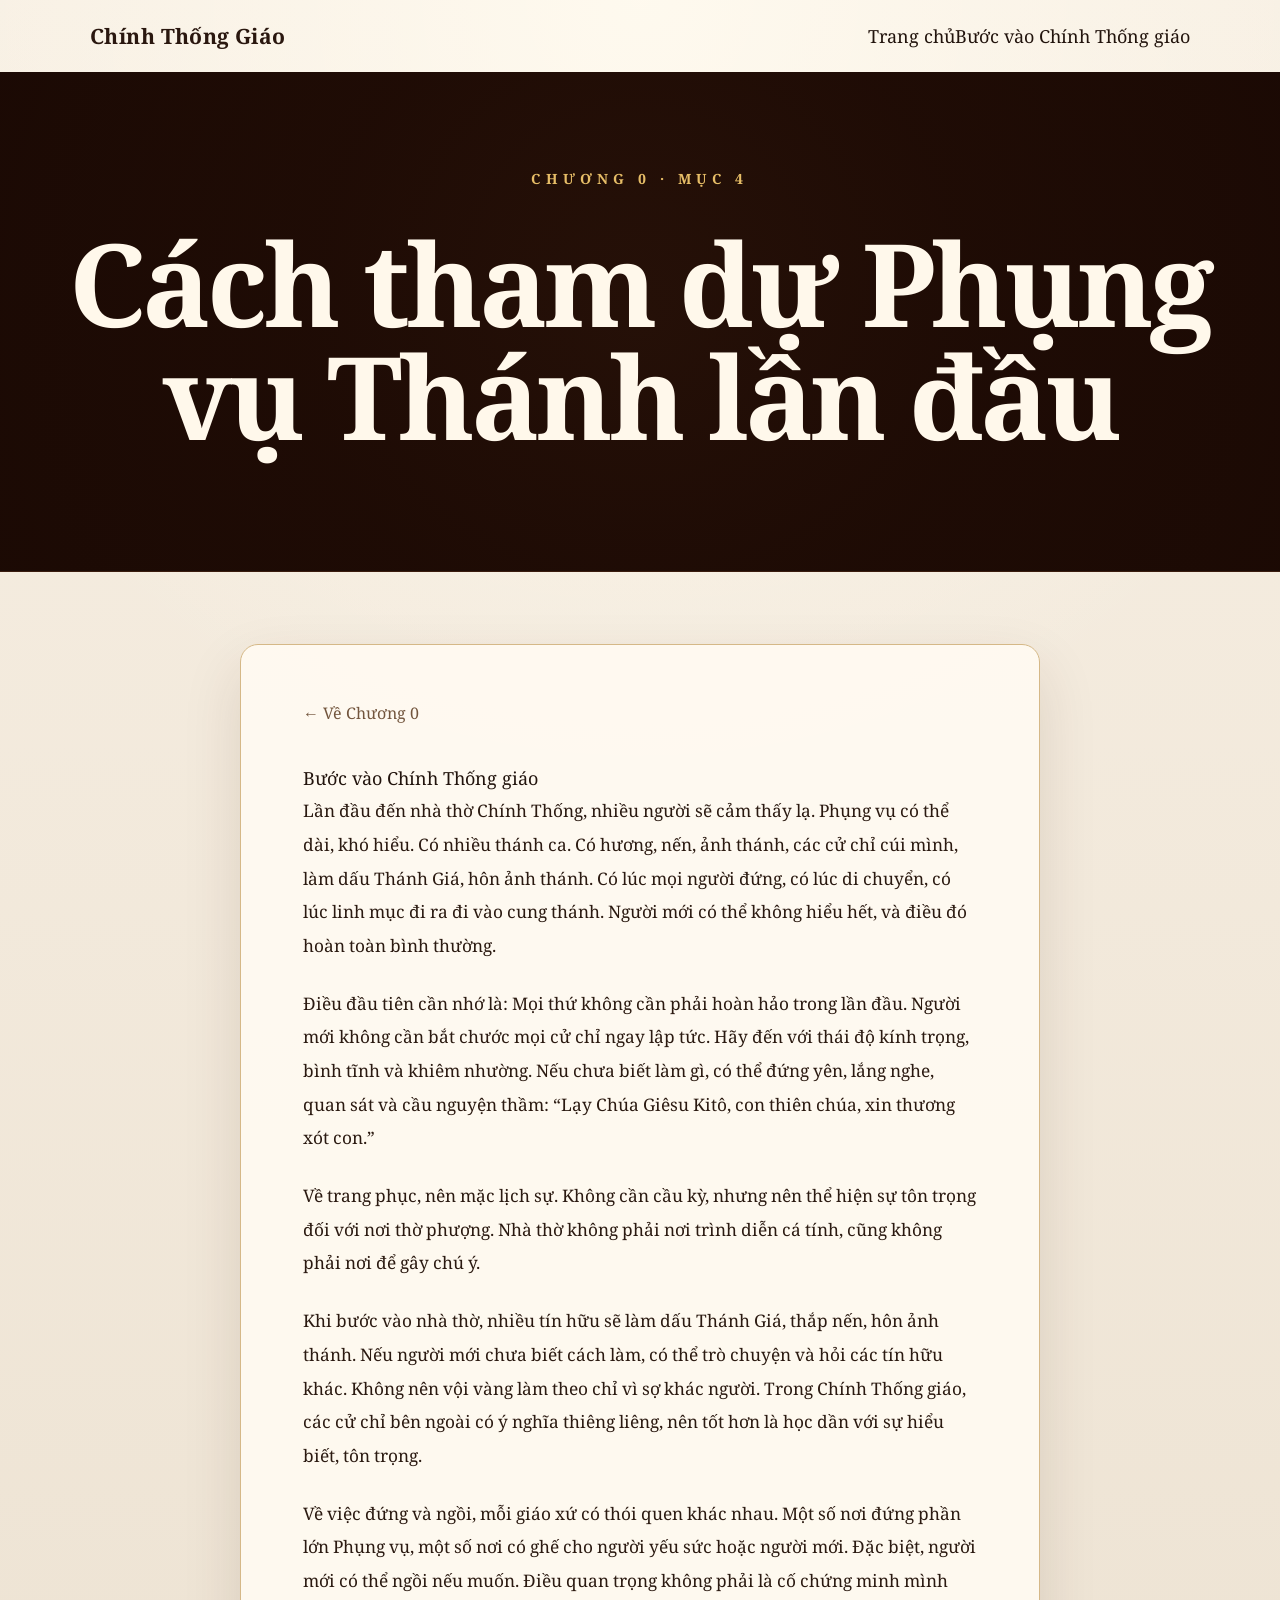
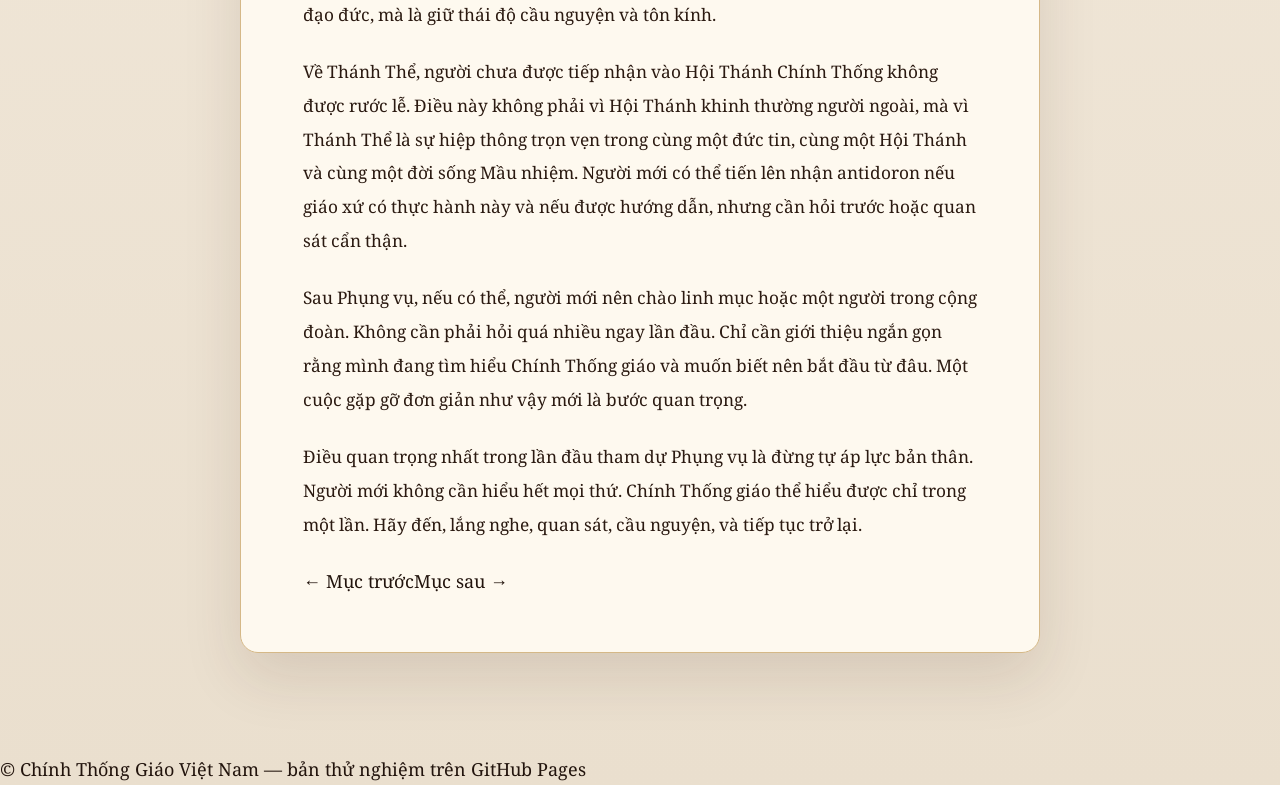
<file: chuong-0/phung-vu-lan-dau.html>
<!DOCTYPE html>
<html lang="vi">
<head>
  <meta charset="UTF-8" />
  <meta name="viewport" content="width=device-width, initial-scale=1.0" />
  <title>Cách tham dự Phụng vụ Thánh lần đầu | Chính Thống Giáo</title>
  <meta name="description" content="Tài liệu nhập môn Chính Thống giáo dành cho người dự tòng và người tìm hiểu nghiêm túc." />
  <link rel="stylesheet" href="../style.css" />
</head>
<body>
  <div class="topbar"><nav class="nav"><a class="brand" href="../index.html">Chính Thống Giáo</a><div class="navlinks"><a href="../index.html">Trang chủ</a><a href="../chuong-0/index.html">Bước vào Chính Thống giáo</a></div></nav></div>
  <header class="hero"><div class="kicker">Chương 0 · Mục 4</div><h1>Cách tham dự Phụng vụ Thánh lần đầu</h1></header><main class="container"><article class="content-card"><a class="back" href="index.html">← Về Chương 0</a><div class="meta">Bước vào Chính Thống giáo</div><p>Lần đầu đến nhà thờ Chính Thống, nhiều người sẽ cảm thấy lạ. Phụng vụ có thể dài, khó hiểu. Có nhiều thánh ca. Có hương, nến, ảnh thánh, các cử chỉ cúi mình, làm dấu Thánh Giá, hôn ảnh thánh. Có lúc mọi người đứng, có lúc di chuyển, có lúc linh mục đi ra đi vào cung thánh. Người mới có thể không hiểu hết, và điều đó hoàn toàn bình thường.</p>
<p>Điều đầu tiên cần nhớ là: Mọi thứ không cần phải hoàn hảo trong lần đầu. Người mới không cần bắt chước mọi cử chỉ ngay lập tức. Hãy đến với thái độ kính trọng, bình tĩnh và khiêm nhường. Nếu chưa biết làm gì, có thể đứng yên, lắng nghe, quan sát và cầu nguyện thầm: “Lạy Chúa Giêsu Kitô, con thiên chúa, xin thương xót con.”</p>
<p>Về trang phục, nên mặc lịch sự. Không cần cầu kỳ, nhưng nên thể hiện sự tôn trọng đối với nơi thờ phượng. Nhà thờ không phải nơi trình diễn cá tính, cũng không phải nơi để gây chú ý.</p>
<p>Khi bước vào nhà thờ, nhiều tín hữu sẽ làm dấu Thánh Giá, thắp nến, hôn ảnh thánh. Nếu người mới chưa biết cách làm, có thể trò chuyện và hỏi các tín hữu khác. Không nên vội vàng làm theo chỉ vì sợ khác người. Trong Chính Thống giáo, các cử chỉ bên ngoài có ý nghĩa thiêng liêng, nên tốt hơn là học dần với sự hiểu biết, tôn trọng.</p>
<p>Về việc đứng và ngồi, mỗi giáo xứ có thói quen khác nhau. Một số nơi đứng phần lớn Phụng vụ, một số nơi có ghế cho người yếu sức hoặc người mới. Đặc biệt, người mới có thể ngồi nếu muốn. Điều quan trọng không phải là cố chứng minh mình đạo đức, mà là giữ thái độ cầu nguyện và tôn kính.</p>
<p>Về Thánh Thể, người chưa được tiếp nhận vào Hội Thánh Chính Thống không được rước lễ. Điều này không phải vì Hội Thánh khinh thường người ngoài, mà vì Thánh Thể là sự hiệp thông trọn vẹn trong cùng một đức tin, cùng một Hội Thánh và cùng một đời sống Mầu nhiệm. Người mới có thể tiến lên nhận antidoron nếu giáo xứ có thực hành này và nếu được hướng dẫn, nhưng cần hỏi trước hoặc quan sát cẩn thận.</p>
<p>Sau Phụng vụ, nếu có thể, người mới nên chào linh mục hoặc một người trong cộng đoàn. Không cần phải hỏi quá nhiều ngay lần đầu. Chỉ cần giới thiệu ngắn gọn rằng mình đang tìm hiểu Chính Thống giáo và muốn biết nên bắt đầu từ đâu. Một cuộc gặp gỡ đơn giản như vậy mới là bước quan trọng.</p>
<p>Điều quan trọng nhất trong lần đầu tham dự Phụng vụ là đừng tự áp lực bản thân. Người mới không cần hiểu hết mọi thứ. Chính Thống giáo thể hiểu được chỉ trong một lần. Hãy đến, lắng nghe, quan sát, cầu nguyện, và tiếp tục trở lại.</p><div class="nextprev"><span><a href="hoc-giao-ly-phung-vu-cong-doan.html">← Mục trước</a></span><span><a href="lo-trinh-du-tong.html">Mục sau →</a></span></div></article></main>
  <footer class="footer">© Chính Thống Giáo Việt Nam — bản thử nghiệm trên GitHub Pages</footer>
  <script src="../script.js"></script>
</body>
</html>
</file>
<file: style.css>
@import url("https://fonts.googleapis.com/css2?family=Noto+Serif:wght@400;500;600;700&display=swap");

:root {
  --bg: #efe6d8;
  --paper: #fffaf1;
  --ink: #22140d;
  --muted: #705741;
  --brown: #5f3822;
  --brown-dark: #1f0d06;
  --gold: #c99b46;
  --gold-soft: #ecd39b;
  --border: #d5b887;
}

* {
  box-sizing: border-box;
}

html {
  scroll-behavior: smooth;
}

body {
  margin: 0;
  color: var(--ink);
  background:
    radial-gradient(circle at top center, rgba(255, 250, 239, 0.95), transparent 32%),
    linear-gradient(180deg, #f7efe3 0%, #eadfce 100%);
  font-family: "Noto Serif", Georgia, "Times New Roman", serif;
  font-size: 18px;
  line-height: 1.8;
}

a {
  color: inherit;
  text-decoration: none;
}

/* HEADER */

.site-header {
  position: sticky;
  top: 0;
  z-index: 20;
  background: rgba(255, 250, 241, 0.96);
  border-bottom: 1px solid var(--border);
  backdrop-filter: blur(10px);
}

.nav {
  max-width: 1160px;
  margin: 0 auto;
  padding: 17px 30px;
  display: flex;
  align-items: center;
  justify-content: space-between;
}

.brand {
  font-size: 1.32rem;
  font-weight: 700;
  letter-spacing: 0.02em;
  color: #2a170f;
}

.nav-links {
  display: flex;
  gap: 30px;
  color: var(--muted);
  font-size: 1rem;
}

.nav-links a {
  position: relative;
  padding-bottom: 4px;
}

.nav-links a:hover {
  color: var(--ink);
}

.nav-links a::after {
  content: "";
  position: absolute;
  left: 0;
  bottom: 0;
  width: 0;
  height: 1px;
  background: var(--gold);
  transition: width 0.2s ease;
}

.nav-links a:hover::after {
  width: 100%;
}

/* HERO */

.hero {
  min-height: 500px;
  display: grid;
  place-items: center;
  text-align: center;
  padding: 86px 28px;
  color: #fff8eb;
  background:
    linear-gradient(rgba(28, 10, 4, 0.86), rgba(28, 10, 4, 0.92)),
    radial-gradient(circle at center, #704225 0%, #32170c 48%, #170804 100%);
  border-bottom: 1px solid #3a1c0e;
}

.hero-inner {
  max-width: 1060px;
}

.kicker {
  color: #e6bd67;
  font-size: 0.88rem;
  font-weight: 700;
  letter-spacing: 0.36em;
  text-transform: uppercase;
}

.hero h1 {
  margin: 18px 0 24px;
  font-size: clamp(4rem, 9vw, 7.6rem);
  line-height: 0.98;
  font-weight: 700;
  letter-spacing: -0.035em;
}

.hero p {
  max-width: 830px;
  margin: 0 auto;
  font-size: clamp(1.18rem, 1.8vw, 1.48rem);
  font-weight: 600;
  line-height: 1.6;
}

/* MAIN SECTIONS */

.section {
  padding: 84px 28px;
}

.paper {
  max-width: 980px;
  margin: 0 auto;
  padding: clamp(38px, 6vw, 70px);
  background: rgba(255, 250, 241, 0.94);
  border: 1px solid var(--border);
  border-radius: 20px;
  box-shadow: 0 24px 60px rgba(62, 36, 19, 0.13);
}

.paper h2,
.section h2,
#noi-dung h2 {
  margin: 0 0 28px;
  color: #24120b;
  font-size: clamp(2.7rem, 5vw, 4.4rem);
  line-height: 1.08;
  font-weight: 700;
  letter-spacing: -0.025em;
}

.paper p {
  margin: 0 0 26px;
  font-size: 1.08rem;
  line-height: 1.9;
}

.paper .lead {
  font-size: 1.1rem;
  line-height: 1.9;
}

.note {
  margin-top: 34px;
  padding: 23px 28px;
  background: #fbefd8;
  border-left: 5px solid var(--gold);
  border-radius: 14px;
  font-size: 1.05rem;
  line-height: 1.85;
}

/* TABLE OF CONTENTS */

.toc-wrapper {
  max-width: 980px;
  margin: 0 auto;
}

.toc-wrapper > h2 {
  margin-bottom: 16px;
}

.toc-wrapper > .lead {
  margin: 0 0 34px;
  max-width: 760px;
  color: #513827;
  font-size: 1.08rem;
  line-height: 1.85;
}

.chapter-block {
  max-width: 980px;
  margin: 0 auto;
  overflow: hidden;
  background: rgba(255, 250, 241, 0.96);
  border: 1px solid var(--border);
  border-radius: 20px;
  box-shadow: 0 24px 60px rgba(62, 36, 19, 0.13);
}

.chapter-toggle {
  width: 100%;
  padding: 30px 38px;
  display: flex;
  align-items: center;
  justify-content: space-between;
  background: linear-gradient(135deg, #794a2d, #4d2a18);
  color: #fff8eb;
  border: 0;
  cursor: pointer;
  text-align: left;
  font-family: "Noto Serif", Georgia, "Times New Roman", serif;
}

.chapter-toggle:hover {
  background: linear-gradient(135deg, #825231, #57301c);
}

.chapter-title {
  display: block;
  font-size: clamp(1.9rem, 3.4vw, 3rem);
  font-weight: 700;
  line-height: 1.16;
  letter-spacing: -0.015em;
}

.chapter-subtitle {
  margin-top: 9px;
  display: block;
  color: #f2d08c;
  font-size: 0.84rem;
  font-weight: 700;
  letter-spacing: 0.18em;
  text-transform: uppercase;
}

.chevron {
  font-size: 1.7rem;
  font-weight: 700;
  color: #fff1d2;
}

.chapter-panel {
  display: block;
}

.lesson-link {
  min-height: 102px;
  padding: 24px 38px 24px 32px;
  display: grid;
  grid-template-columns: 52px 1fr 34px;
  gap: 22px;
  align-items: center;
  border-top: 1px solid var(--border);
  transition:
    background 0.18s ease,
    transform 0.18s ease;
}

.lesson-link:hover {
  background: #fbefd8;
  transform: translateX(3px);
}

.lesson-number {
  width: 44px;
  height: 44px;
  display: grid;
  place-items: center;
  border-radius: 999px;
  background: var(--gold-soft);
  color: #54301b;
  font-weight: 700;
  font-size: 0.95rem;
}

.lesson-title {
  display: block;
  color: #1f1009;
  font-size: 1.34rem;
  font-weight: 700;
  line-height: 1.35;
}

.lesson-meta {
  display: block;
  margin-top: 4px;
  color: var(--muted);
  font-size: 0.94rem;
}

.arrow {
  color: #9b642e;
  font-size: 1.36rem;
}

/* CONTENT READING PAGES */

.content-page {
  max-width: 920px;
  margin: 0 auto;
  padding: 72px 28px 96px;
}

.content-page article {
  max-width: 820px;
  margin: 0 auto;
  padding: 56px 64px;
  background: rgba(255, 250, 241, 0.96);
  border: 1px solid var(--border);
  border-radius: 18px;
  box-shadow: 0 24px 60px rgba(62, 36, 19, 0.12);
}

.content-page h1 {
  margin: 0 0 28px;
  color: #24120b;
  font-size: clamp(2.4rem, 4.5vw, 4rem);
  line-height: 1.12;
  font-weight: 700;
  letter-spacing: -0.02em;
}

.content-page p {
  margin: 0 0 22px;
  color: #2b1a11;
  font-size: 1.08rem;
  line-height: 1.95;
  text-align: left;
}

.back-link {
  display: inline-block;
  margin-bottom: 32px;
  color: #72553d;
  font-size: 1rem;
}

.back-link:hover {
  color: #24120b;
  text-decoration: underline;
}

/* MOBILE */

@media (max-width: 720px) {
  body {
    font-size: 17px;
  }

  .nav {
    padding: 16px 20px;
  }

  .brand {
    font-size: 1.16rem;
  }

  .nav-links {
    gap: 16px;
    font-size: 0.92rem;
  }

  .hero {
    min-height: 430px;
    padding: 66px 20px;
  }

  .hero h1 {
    font-size: clamp(3.2rem, 15vw, 5.3rem);
  }

  .hero p {
    font-size: 1.08rem;
  }

  .section {
    padding: 54px 18px;
  }

  .paper {
    padding: 32px 22px;
    border-radius: 18px;
  }

  .paper p,
  .paper .lead {
    font-size: 1rem;
  }

  .note {
    font-size: 0.98rem;
    padding: 20px 22px;
  }

  .chapter-toggle {
    padding: 26px 22px;
  }

  .lesson-link {
    grid-template-columns: 42px 1fr 24px;
    gap: 16px;
    padding: 21px 18px;
  }

  .lesson-number {
    width: 38px;
    height: 38px;
  }

  .lesson-title {
    font-size: 1.16rem;
  }

  .lesson-meta {
    font-size: 0.88rem;
  }

  .content-page {
    padding: 42px 18px 72px;
  }

  .content-page article {
    padding: 32px 22px;
    border-radius: 16px;
  }

  .content-page h1 {
    font-size: 2.2rem;
    line-height: 1.15;
  }

  .content-page p {
    font-size: 1rem;
    line-height: 1.85;
  }
}
/* ===== FORCE FIX FOR ARTICLE / LESSON PAGES ===== */

/* Áp dụng cho các trang con không phải trang chủ */
body > main:not(:has(.section)) {
  max-width: 860px !important;
  margin: 0 auto !important;
  padding: 72px 28px 100px !important;
}

/* Nếu trang con có article */
body > main:not(:has(.section)) article {
  max-width: 800px !important;
  margin: 0 auto !important;
  padding: 54px 62px !important;
  background: rgba(255, 250, 241, 0.96) !important;
  border: 1px solid var(--border) !important;
  border-radius: 18px !important;
  box-shadow: 0 24px 60px rgba(62, 36, 19, 0.12) !important;
}

/* Nếu trang con KHÔNG có article thì vẫn ép nội dung gọn lại */
body > main:not(:has(.section)) > h1,
body > main:not(:has(.section)) > a,
body > main:not(:has(.section)) > p {
  max-width: 800px !important;
  margin-left: auto !important;
  margin-right: auto !important;
}

body > main:not(:has(.section)) h1 {
  margin-top: 0 !important;
  margin-bottom: 30px !important;
  color: #24120b !important;
  font-size: clamp(2.4rem, 4.2vw, 3.8rem) !important;
  line-height: 1.16 !important;
  font-weight: 700 !important;
  letter-spacing: -0.015em !important;
}

body > main:not(:has(.section)) p {
  margin-bottom: 24px !important;
  color: #2b1a11 !important;
  font-size: 1.08rem !important;
  line-height: 1.95 !important;
  text-align: left !important;
}

body > main:not(:has(.section)) .back-link,
body > main:not(:has(.section)) a[href*="index"] {
  display: block !important;
  margin-bottom: 34px !important;
  color: #72553d !important;
  font-size: 1rem !important;
}

body > main:not(:has(.section)) .back-link:hover,
body > main:not(:has(.section)) a[href*="index"]:hover {
  color: #24120b !important;
  text-decoration: underline !important;
}

/* MOBILE */
@media (max-width: 720px) {
  body > main:not(:has(.section)) {
    padding: 42px 18px 72px !important;
  }

  body > main:not(:has(.section)) article {
    padding: 32px 22px !important;
    border-radius: 16px !important;
  }

  body > main:not(:has(.section)) h1 {
    font-size: 2.1rem !important;
    line-height: 1.18 !important;
  }

  body > main:not(:has(.section)) p {
    font-size: 1rem !important;
    line-height: 1.85 !important;
  }
}
/* ===== CLEAN READING PAGE LAYOUT - FINAL FIX ===== */

/* Trang nội dung con */
body > h1 {
  max-width: 860px;
  margin: 72px auto 18px !important;
  padding: 0 28px;
  color: #24120b;
  font-size: clamp(2.6rem, 4.8vw, 4.2rem) !important;
  line-height: 1.15 !important;
  font-weight: 700;
  letter-spacing: -0.02em;
}

/* Link quay về nếu đang nằm ngoài main */
body > a,
body > .back-link {
  display: block;
  max-width: 860px;
  margin: 0 auto 28px !important;
  padding: 0 28px;
  color: #72553d;
  font-size: 1rem;
}

/* Khung chính của trang con */
body > main {
  max-width: 860px !important;
  margin: 0 auto !important;
  padding: 0 28px 96px !important;
}

/* Nếu trong main có h1 thì xử lý luôn */
body > main > h1 {
  margin: 0 0 28px !important;
  color: #24120b;
  font-size: clamp(2.6rem, 4.8vw, 4.2rem) !important;
  line-height: 1.15 !important;
}

/* Link quay về trong main */
body > main > a,
body > main .back-link {
  display: inline-block;
  margin: 0 0 28px !important;
  color: #72553d;
  font-size: 1rem;
}

/* Card bài đọc */
body > main > article,
.content-page article {
  max-width: 760px !important;
  margin: 0 auto !important;
  padding: 52px 60px !important;
  background: rgba(255, 250, 241, 0.96) !important;
  border: 1px solid var(--border) !important;
  border-radius: 18px !important;
  box-shadow: 0 22px 58px rgba(62, 36, 19, 0.12) !important;
}

/* Nếu bài không có article, ép các đoạn p gọn lại */
body > main > p {
  max-width: 760px !important;
  margin-left: auto !important;
  margin-right: auto !important;
}

/* Chữ nội dung */
body > main p,
.content-page p {
  color: #2b1a11 !important;
  font-size: 1.06rem !important;
  line-height: 1.95 !important;
  margin: 0 0 24px !important;
  text-align: left !important;
}

/* Link hover */
body > a:hover,
body > .back-link:hover,
body > main > a:hover,
body > main .back-link:hover {
  color: #24120b;
  text-decoration: underline;
}

/* Xóa khoảng cách kỳ quặc nếu content-page đang bị khai báo cũ */
.content-page {
  max-width: 860px !important;
  margin: 0 auto !important;
  padding: 72px 28px 96px !important;
}

/* MOBILE */
@media (max-width: 720px) {
  body > h1 {
    margin-top: 42px !important;
    padding: 0 18px;
    font-size: 2.2rem !important;
  }

  body > a,
  body > .back-link {
    padding: 0 18px;
  }

  body > main {
    padding: 0 18px 72px !important;
  }

  body > main > article,
  .content-page article {
    padding: 30px 22px !important;
    border-radius: 16px !important;
  }

  body > main p,
  .content-page p {
    font-size: 1rem !important;
    line-height: 1.85 !important;
  }
}
</file>
<file: buoc-vao-chinh-thong-giao/reader.css>
.reader-page {
  width: 100%;
  max-width: 980px;
  margin: 0 auto;
  padding: 72px 28px 110px;
}

.reader-card {
  max-width: 840px;
  margin: 0 auto;
  padding: 58px 68px;
  background: rgba(255, 250, 241, 0.97);
  border: 1px solid var(--border, #d5b887);
  border-radius: 20px;
  box-shadow: 0 24px 60px rgba(62, 36, 19, 0.12);
}

.reader-card .back-link {
  display: inline-block;
  margin-bottom: 34px;
  color: #72553d;
  font-size: 1rem;
}

.reader-card .back-link:hover {
  color: #24120b;
  text-decoration: underline;
}

.reader-card h1 {
  margin: 0 0 34px;
  color: #24120b;
  font-size: clamp(2.5rem, 4.6vw, 4.1rem);
  line-height: 1.15;
  font-weight: 700;
  letter-spacing: -0.02em;
}

.reader-card p {
  margin: 0 0 24px;
  color: #2b1a11;
  font-size: 1.08rem;
  line-height: 1.95;
  text-align: left;
}

.reader-card .reader-note {
  margin: 34px 0;
  padding: 22px 26px;
  background: #fbefd8;
  border-left: 5px solid var(--gold, #c99b46);
  border-radius: 14px;
  color: #2b1a11;
  font-size: 1.04rem;
  line-height: 1.85;
}

@media (max-width: 720px) {
  .reader-page {
    padding: 42px 18px 72px;
  }

  .reader-card {
    padding: 32px 22px;
    border-radius: 16px;
  }

  .reader-card h1 {
    font-size: 2.15rem;
    line-height: 1.18;
  }

  .reader-card p {
    font-size: 1rem;
    line-height: 1.85;
  }
}
.reader-figure {
  margin: 34px 0;
}

.reader-figure {
  width: min(320px, 42%);
  float: left;
  margin: 8px 32px 24px 0;
}

.reader-figure img {
  width: 100%;
  height: auto;
  display: block;
  border-radius: 12px;
  border: 1px solid var(--border, #d5b887);
}

.reader-figure figcaption {
  margin-top: 8px;
  color: #72553d;
  font-size: 0.82rem;
  line-height: 1.5;
  text-align: center;
}

/* tránh đoạn cuối bị dính float */
.reader-card::after {
  content: "";
  display: block;
  clear: both;
}

@media (max-width: 720px) {
  .reader-figure {
    width: 100%;
    float: none;
    margin: 28px 0;
  }

  .reader-figure figcaption {
    font-size: 0.9rem;
  }
}
</file>
